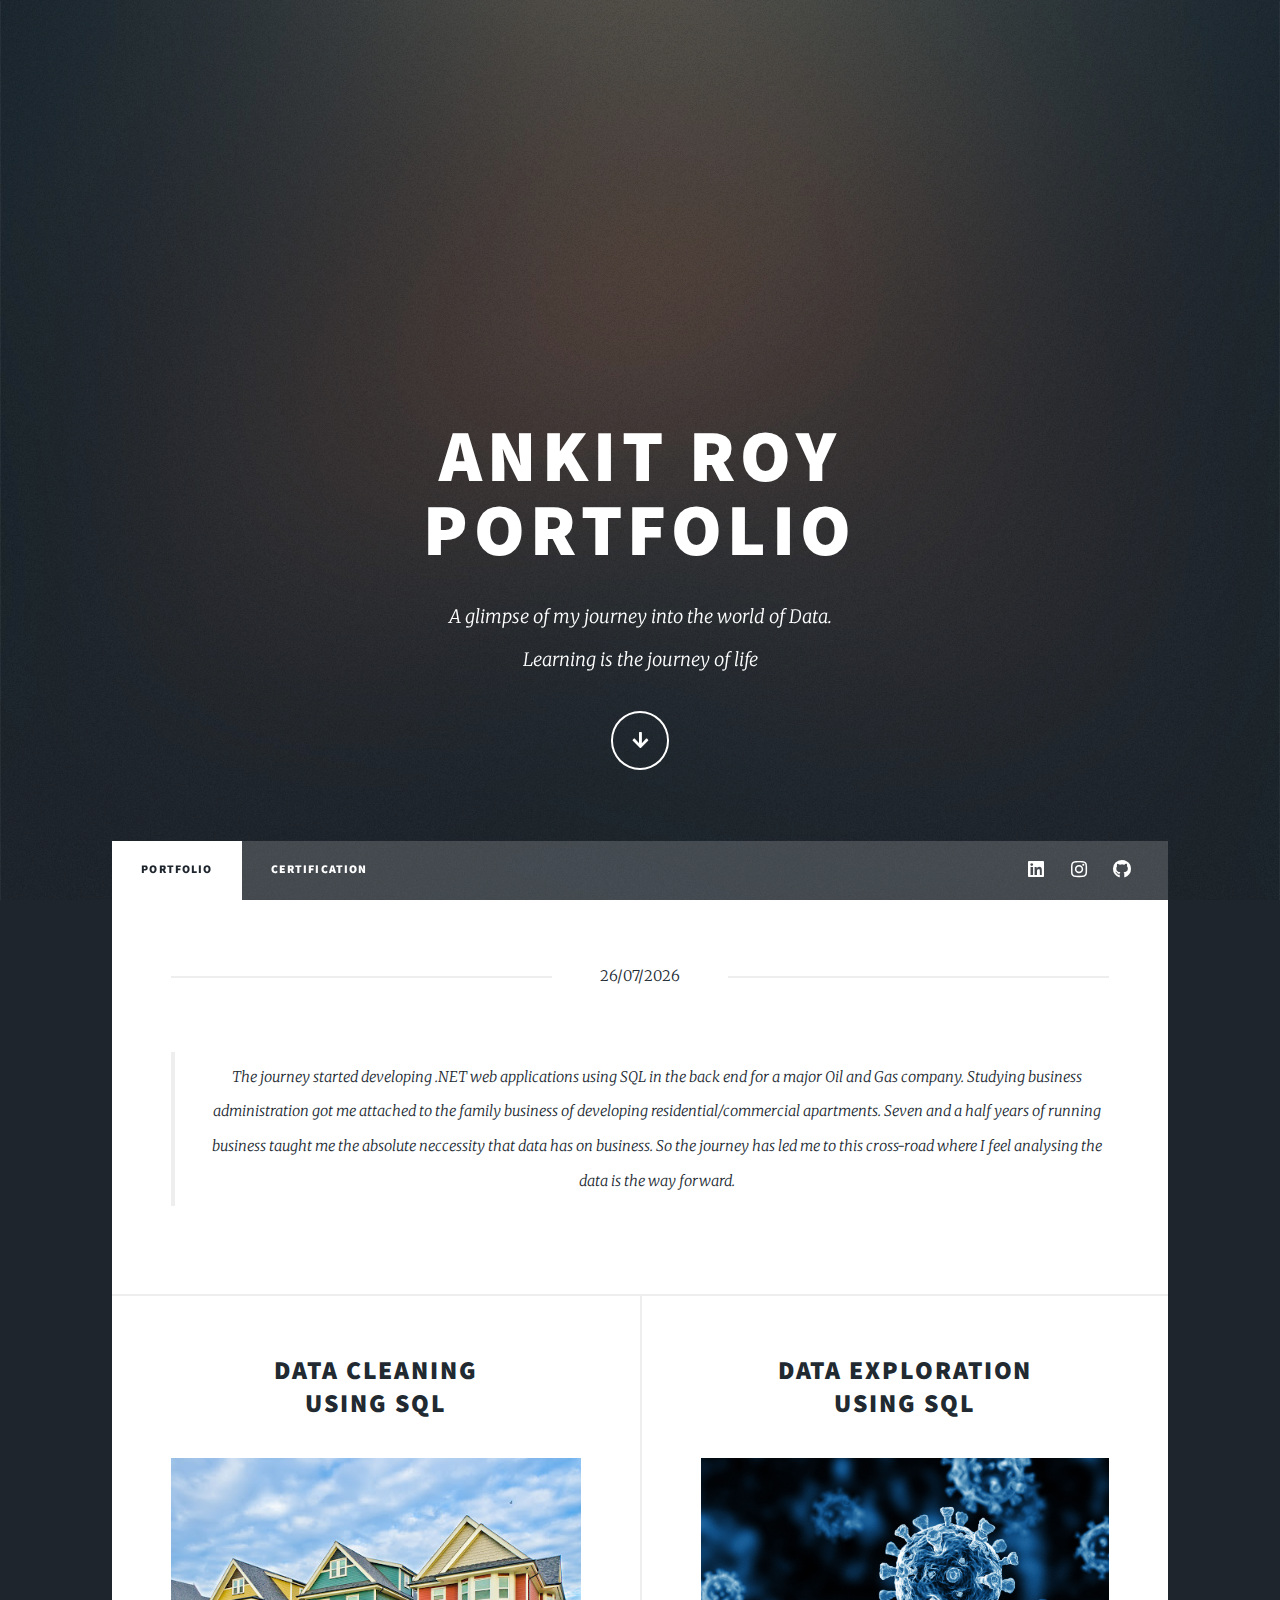
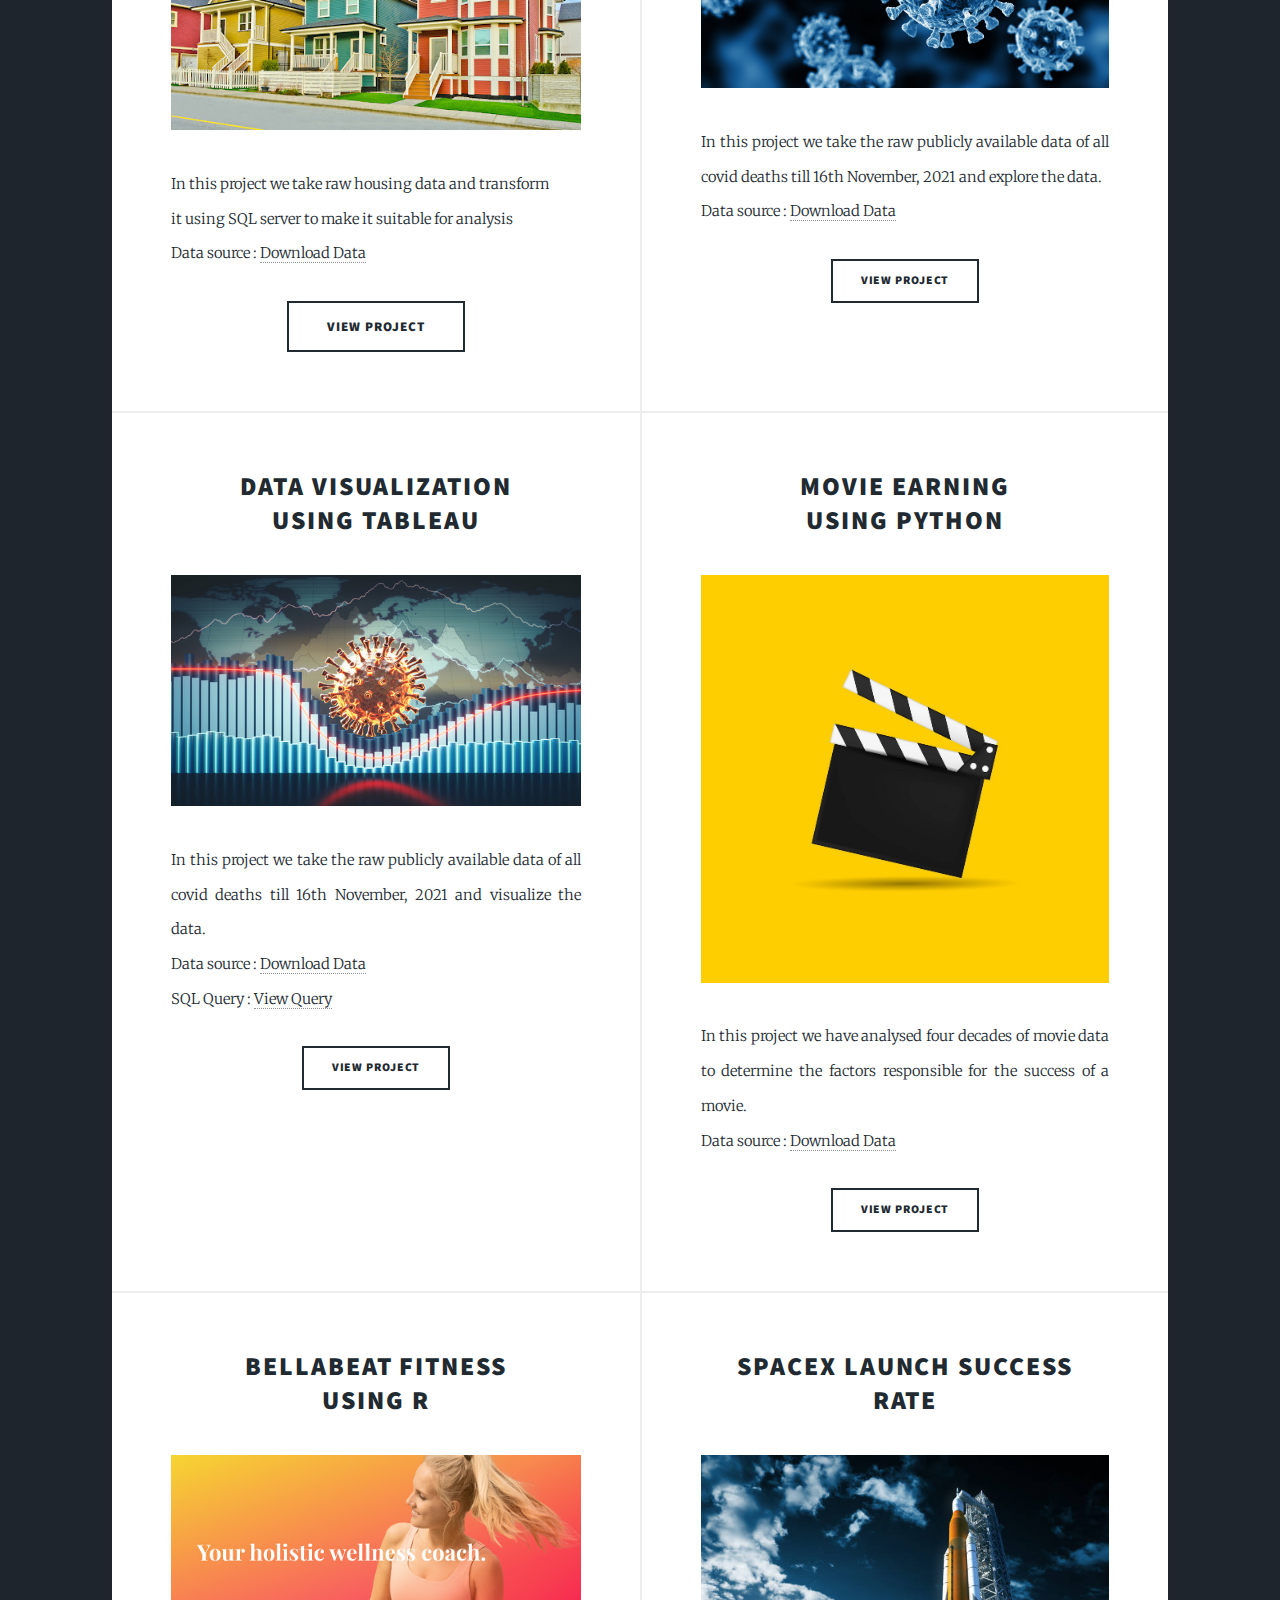
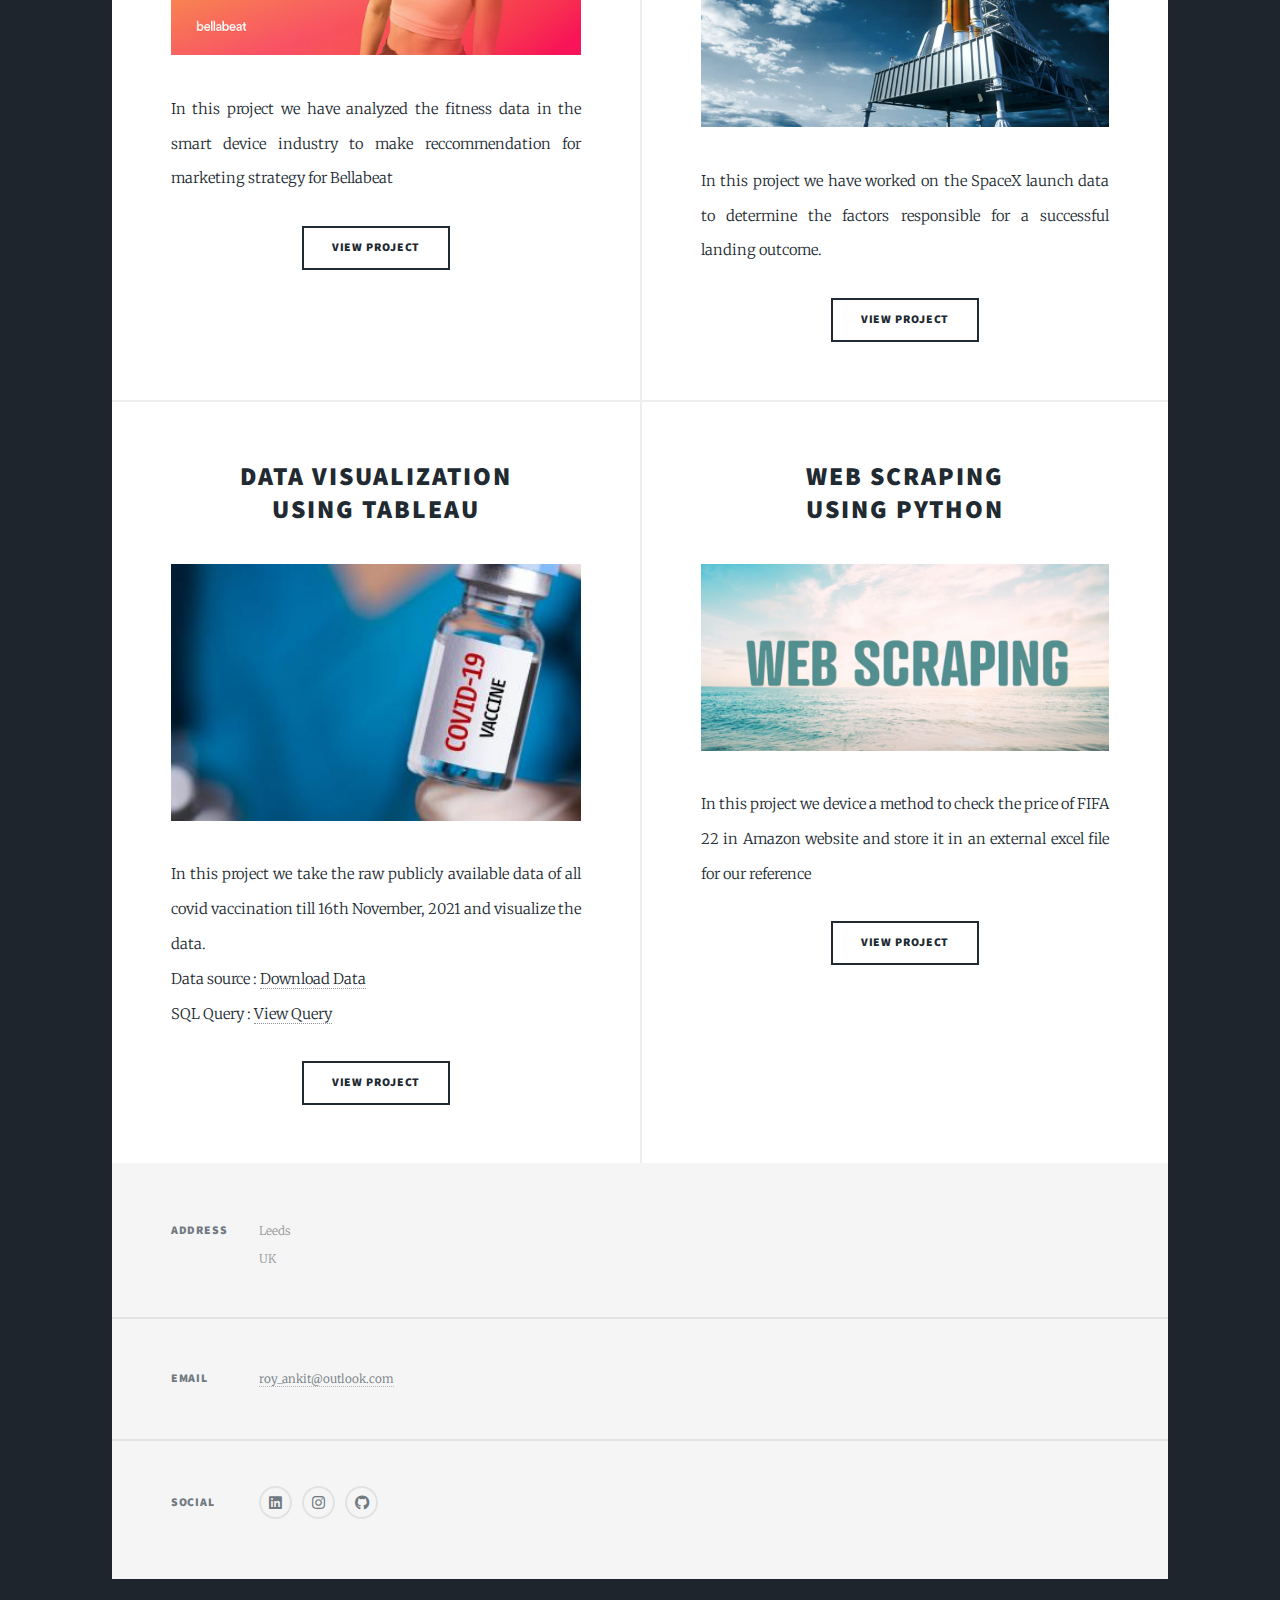
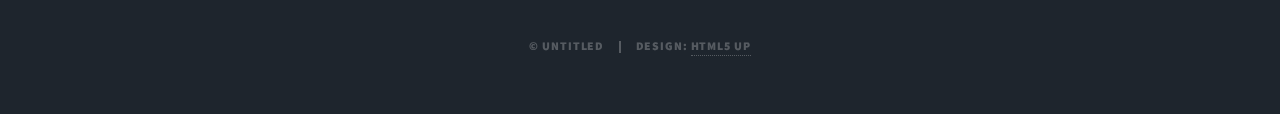
<file: index.html>
<!DOCTYPE HTML>
<!--
	Massively by HTML5 UP
	html5up.net | @ajlkn
	Free for personal and commercial use under the CCA 3.0 license (html5up.net/license)
-->
<html>
	<head>
		<title>Ankit Roy Portfolio</title>
		<meta charset="utf-8" />
		<meta name="viewport" content="	width=device-width, initial-scale=1, user-scalable=no" />
		<link rel="stylesheet" href="assets/css/main.css" />
		<noscript><link rel="stylesheet" href="assets/css/noscript.css" /></noscript>
	</head>
	<body class="is-preload">

		<!-- Wrapper -->
			<div id="wrapper" class="fade-in">

				<!-- Intro -->
					<div id="intro">
						<h1>Ankit Roy<br />
						Portfolio</h1>
						<p>A glimpse of my journey into the world of Data.<br />
						Learning is the journey of life</p>
						<ul class="actions">
							<li><a href="#main" class="button icon solid solo fa-arrow-down scrolly">Continue</a></li>
						</ul>
					</div>

				<!-- Nav -->
					<nav id="nav">
						<ul class="links">
							<li class="active"><a href="index.html">Portfolio</a></li>
							<li><a href="generic.html">Certification</a></li>
							<!--li><a href="elements.html">About Me</a></li-->
						</ul>
						<ul class="icons">
							<li><a href="https://www.linkedin.com/in/ankit-roy-da/" class="icon brands alt fa-linkedin" target="_blank"><span class="label">LinkedIn</span></a></li>
							<li><a href="https://www.instagram.com/ankit_roy87/" class="icon brands alt fa-instagram" target="_blank"><span class="label">Instagram</span></a></li>
							<li><a href="https://github.com/roy-ankit" class="icon brands alt fa-github" target="_blank"><span class="label">GitHub</span></a></li>
						</ul>
					</nav>

				<!-- Main -->
					<div id="main">

						<!-- Featured Post -->
							<article class="post featured">
								<header class="major">
									<span id="datetime" class="date"><script>
										var dt = new Date();
										document.getElementById("datetime").innerHTML = dt.toLocaleDateString("en-GB");
										</script>
									</span>																		
								</header>
								<blockquote> The journey started developing .NET web applications using SQL in the back end for a major Oil and Gas company. Studying business administration got me attached to the family business of developing residential/commercial apartments. Seven and a half years of running business taught me the absolute neccessity that data has on business. So the journey has led me to this cross-road where I feel analysing the data is the way forward. </blockquote>

							</article>

						<!-- Posts -->
						<section class="posts" id="projects">
								<article>
									<header>
										<h2><a href="#">Data Cleaning <br/>
											using SQL</a></h2>
									</header>
									<a href="#" class="image fit"><img src="images/Nashville1.jpg" alt="" /></a>
									<p>In this project we take raw housing data and transform<br />
										it using SQL server to make it suitable for analysis<br />
										Data source : <a href="https://github.com/AlexTheAnalyst/PortfolioProjects/blob/main/Nashville%20Housing%20Data%20for%20Data%20Cleaning.xlsx">Download Data</a></p>
									<ul class="actions special">
										<li><a href="https://github.com/roy-ankit/Portfolio/blob/main/SQLQuery_DataCleaning_Nashville.sql" class="button large" target="_blank">View Project</a></li>
									</ul>
								</article>
								<article>
									<header>
										<h2><a href="#">Data Exploration<br />
										using SQL</a></h2>
									</header>
									<a href="#" class="image fit"><img src="images/covidDNA.jpg" alt="" /></a>
									<p>In this project we take the raw publicly available data of all covid deaths till 16th November, 2021 and explore the data.<br/>
									Data source : <a href="https://ourworldindata.org/covid-deaths">Download Data</a></p>
									<ul class="actions special">
										<li><a href="https://github.com/roy-ankit/Portfolio/blob/main/SQLQuery_Covid_Project1.sql" class="button" target="_blank">View Project</a></li>
									</ul>
								</article>
								<article>
									<header>
										<h2><a href="#">Data Visualization<br />
										using Tableau</a></h2>
									</header>
									<a href="#" class="image fit"><img src="images/CovidTab.jpg" alt="" /></a>
									<p>In this project we take the raw publicly available data of all covid deaths till 16th November, 2021 and visualize the data. <br/>
										Data source : <a href="https://ourworldindata.org/covid-deaths">Download Data</a><br/>
										SQL Query : <a href="https://github.com/roy-ankit/Portfolio/blob/main/SQLQuery_Tableau_data.sql" target="_blank">View Query</a>
									</p>
									<ul class="actions special">
										<li><a href="https://public.tableau.com/views/PortfolioProject2_16371834871930/Dashboard1?:language=en-US&:display_count=n&:origin=viz_share_link" class="button" target="_blank">View Project</a></li>
									</ul>
								</article>
								<article>
									<header>
										<h2><a href="#">Movie Earning<br />
										using Python</a></h2>
									</header>
									<a href="#" class="image fit"><img src="images/Movie2.jpg" alt="" /></a>
									<p>In this project we have analysed four decades of movie data to determine the factors responsible for the success of a movie. <br/>
										Data source : <a href="https://www.kaggle.com/danielgrijalvas/movies">Download Data</a><br/></p>
									<ul class="actions special">
										<li><a href="https://github.com/roy-ankit/Portfolio/blob/main/Movie_correlation_portfolio.ipynb" class="button" target="_blank">View Project</a></li>
									</ul>
								</article>
								<article>
									<header>
										<h2><a href="#">Bellabeat Fitness<br />
										using R</a></h2>
									</header>
									<a href="#" class="image fit"><img src="images/BellaBeat.jpg" alt="" /></a>
									<p>In this project we have analyzed the fitness data in the smart device industry to make reccommendation for marketing strategy for Bellabeat </p>
									<ul class="actions special">
										<li><a href="https://www.kaggle.com/ankitx3no5/bellabeat-case-study" class="button" target="_blank">View Project</a></li>
									</ul>
								</article>
								<article>
									<header>
										<h2><a href="#">SpaceX Launch Success<br />
										Rate</a></h2>
									</header>
									<a href="#" class="image fit"><img src="images/satellite.jpg" alt="" /></a>
									<p>In this project we have worked on the SpaceX launch data to determine the factors responsible for a successful landing outcome.</p>
									<ul class="actions special">
										<li><a href="https://github.com/roy-ankit/IBM-Final-Capstone/blob/master/IBM%20capstone%20project%20SpaceX_AnkitRoy.pdf" class="button" target="_blank">View Project</a></li>
									</ul>
								</article>
								<article>
									<header>
										<h2><a href="#">Data Visualization <br/>
											using Tableau</a></h2>
									</header>
									<a href="#" class="image fit"><img src="images\covid-19-vaccine.jpg" alt="" /></a>
									<p>In this project we take the raw publicly available data of all covid vaccination till 16th November, 2021 and visualize the data. <br/>
										Data source : <a href="https://ourworldindata.org/covid-deaths">Download Data</a><br/>
										SQL Query : <a href="https://github.com/roy-ankit/Portfolio/blob/main/SQL_Vaccine.sql" target="_blank">View Query</a>
									</p>
										<ul class="actions special">
											<li><a href="https://public.tableau.com/views/CovidVaccinationStatus_16377118586010/Dashboard1?:language=en-US&:display_count=n&:origin=viz_share_link" class="button" target="_blank">View Project</a></li>
										</ul>
								</article>
								<article>
									<header>
										<h2><a href="#">Web Scraping <br/>
											using Python</a></h2>
									</header>
									<a href="#" class="image fit"><img src="images\WebScraping.png" alt="" /></a>
									<p>In this project we device a method to check the price of FIFA 22 in Amazon website and store it in an external excel file for our reference
									</p>
										<ul class="actions special">
											<li><a href="https://github.com/roy-ankit/Portfolio/blob/main/Amazon%20Web%20Scraping%20Project.ipynb" class="button" target="_blank">View Project</a></li>
										</ul>
								</article>
								
							</section>
								
					</div>

				<!-- Footer -->
					<footer id="footer">
						<section class="split contact">
							<section class="alt">
								<h3>Address</h3>
								<p>Leeds<br />
								UK</p>
							</section>
							<section>
								<h3>Email</h3>
								<p><a href="#">roy_ankit@outlook.com</a></p>
							</section>
							<section>
								<h3>Social</h3>
								<ul class="icons alt">
									<li><a href="https://www.linkedin.com/in/ankit-roy-da/" class="icon brands alt fa-linkedin" target="_blank"><span class="label">LinkedIn</span></a></li>
									<li><a href="https://www.instagram.com/ankit_roy87/" class="icon brands alt fa-instagram" target="_blank"><span class="label">Instagram</span></a></li>
									<li><a href="https://github.com/roy-ankit" class="icon brands alt fa-github" target="_blank"><span class="label">GitHub</span></a></li>
								</ul>
							</section>
						</section>
					</footer>

				<!-- Copyright -->
					<div id="copyright">
						<ul><li>&copy; Untitled</li><li>Design: <a href="https://html5up.net">HTML5 UP</a></li></ul>
					</div>

			</div>

		<!-- Scripts -->
			<script src="assets/js/jquery.min.js"></script>
			<script src="assets/js/jquery.scrollex.min.js"></script>
			<script src="assets/js/jquery.scrolly.min.js"></script>
			<script src="assets/js/browser.min.js"></script>
			<script src="assets/js/breakpoints.min.js"></script>
			<script src="assets/js/util.js"></script>
			<script src="assets/js/main.js"></script>

	</body>
</html>
</file>
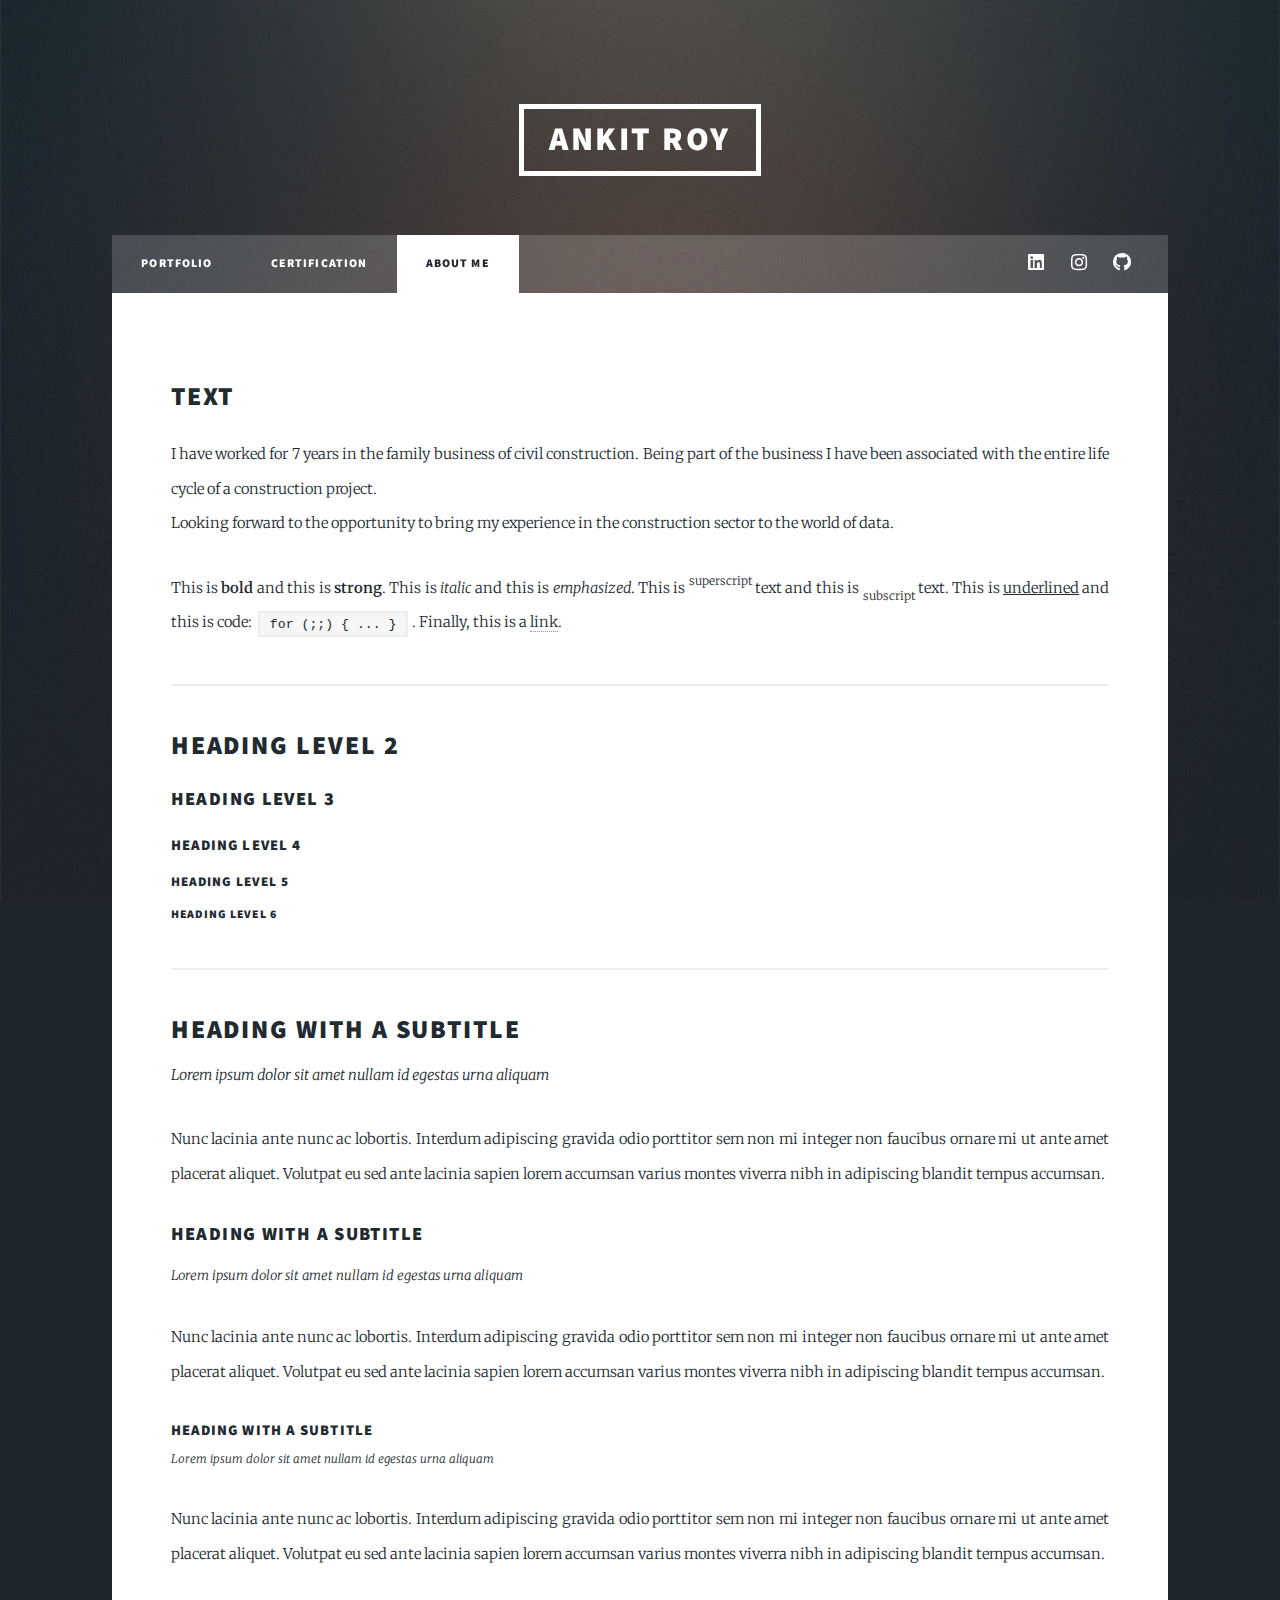
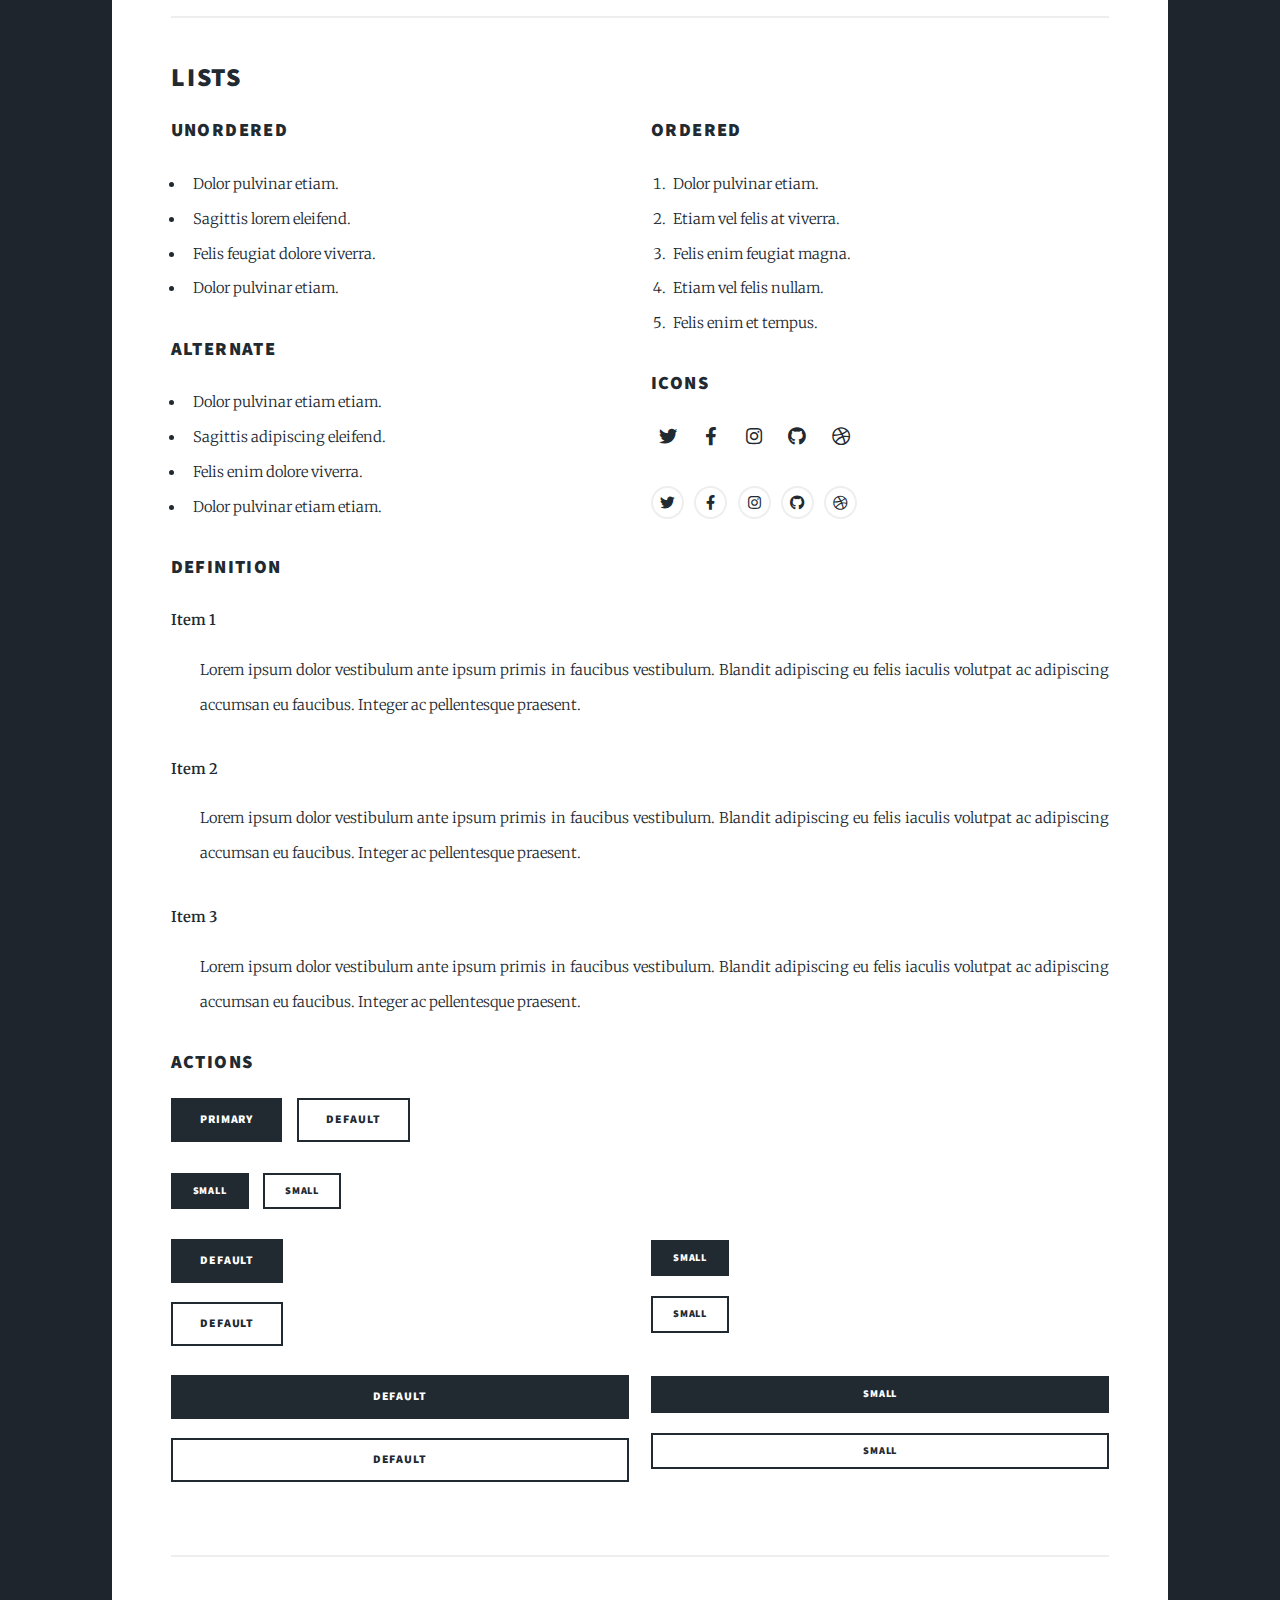
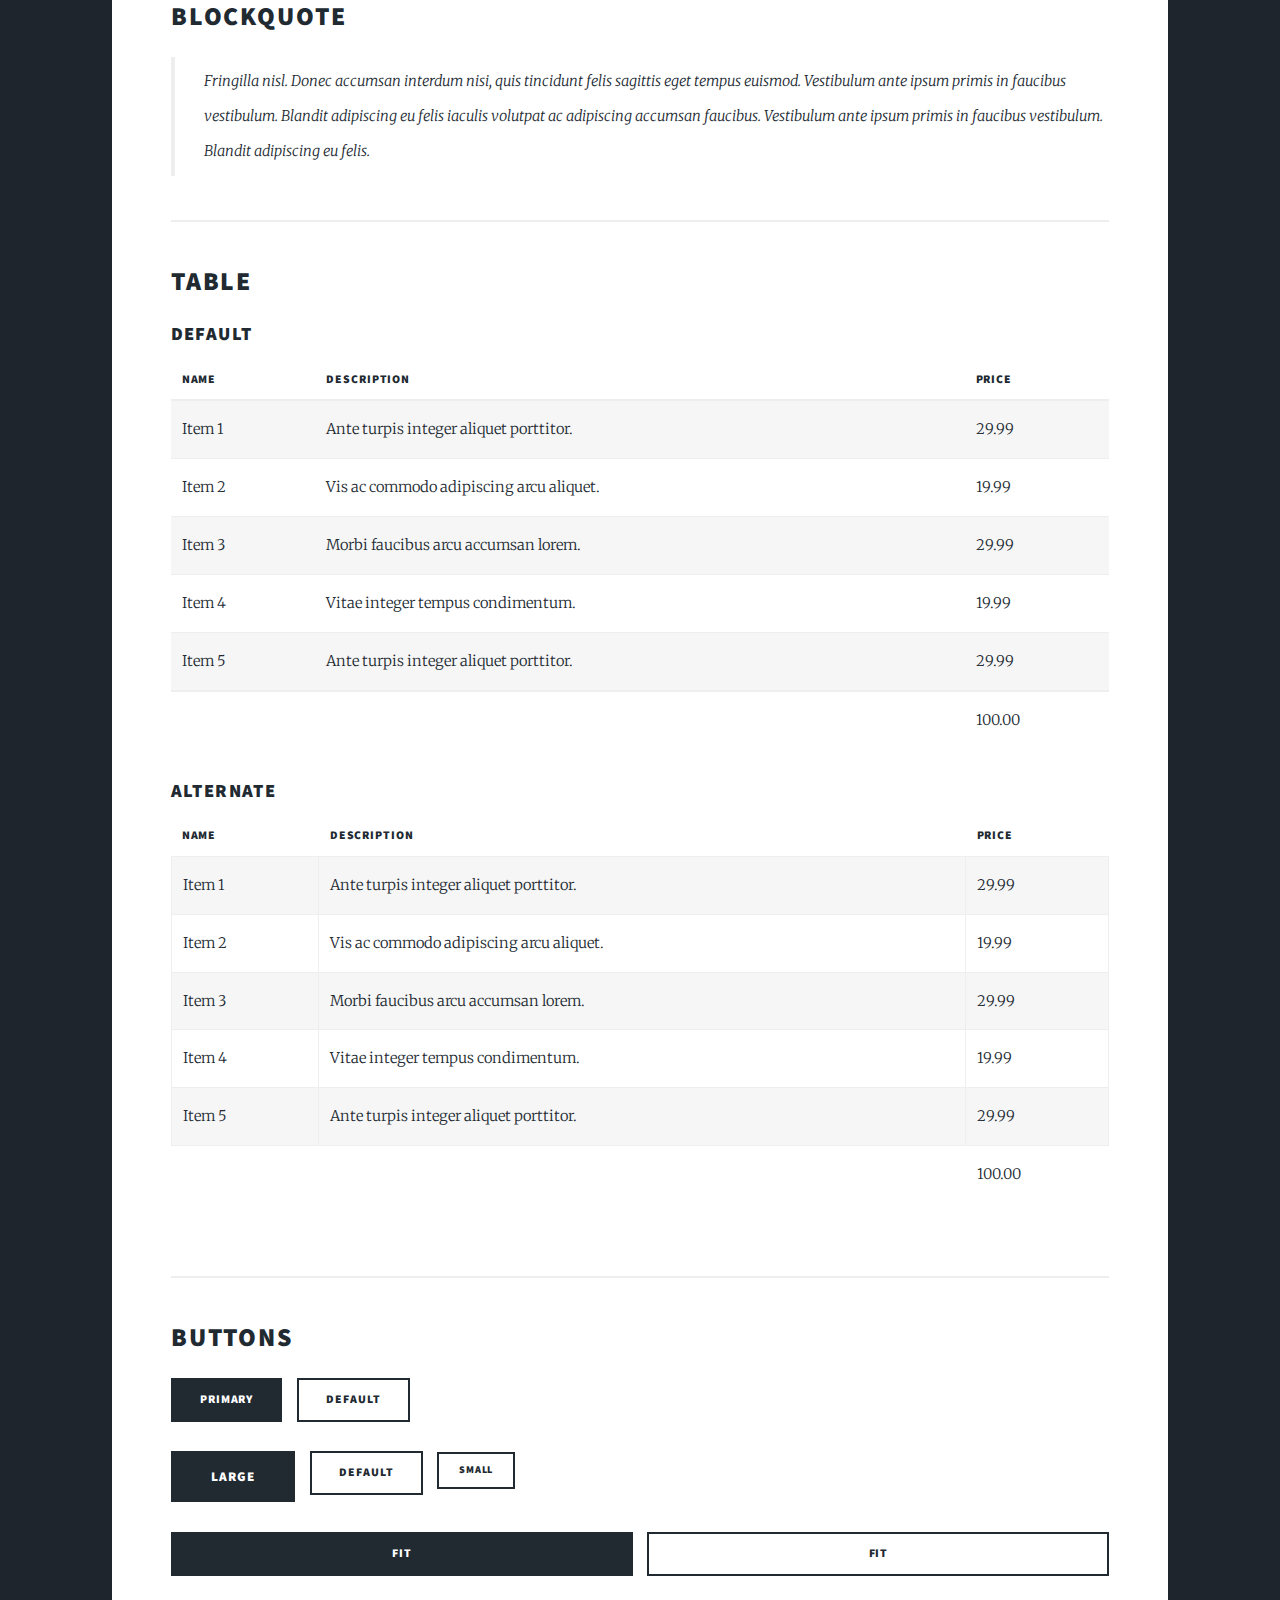
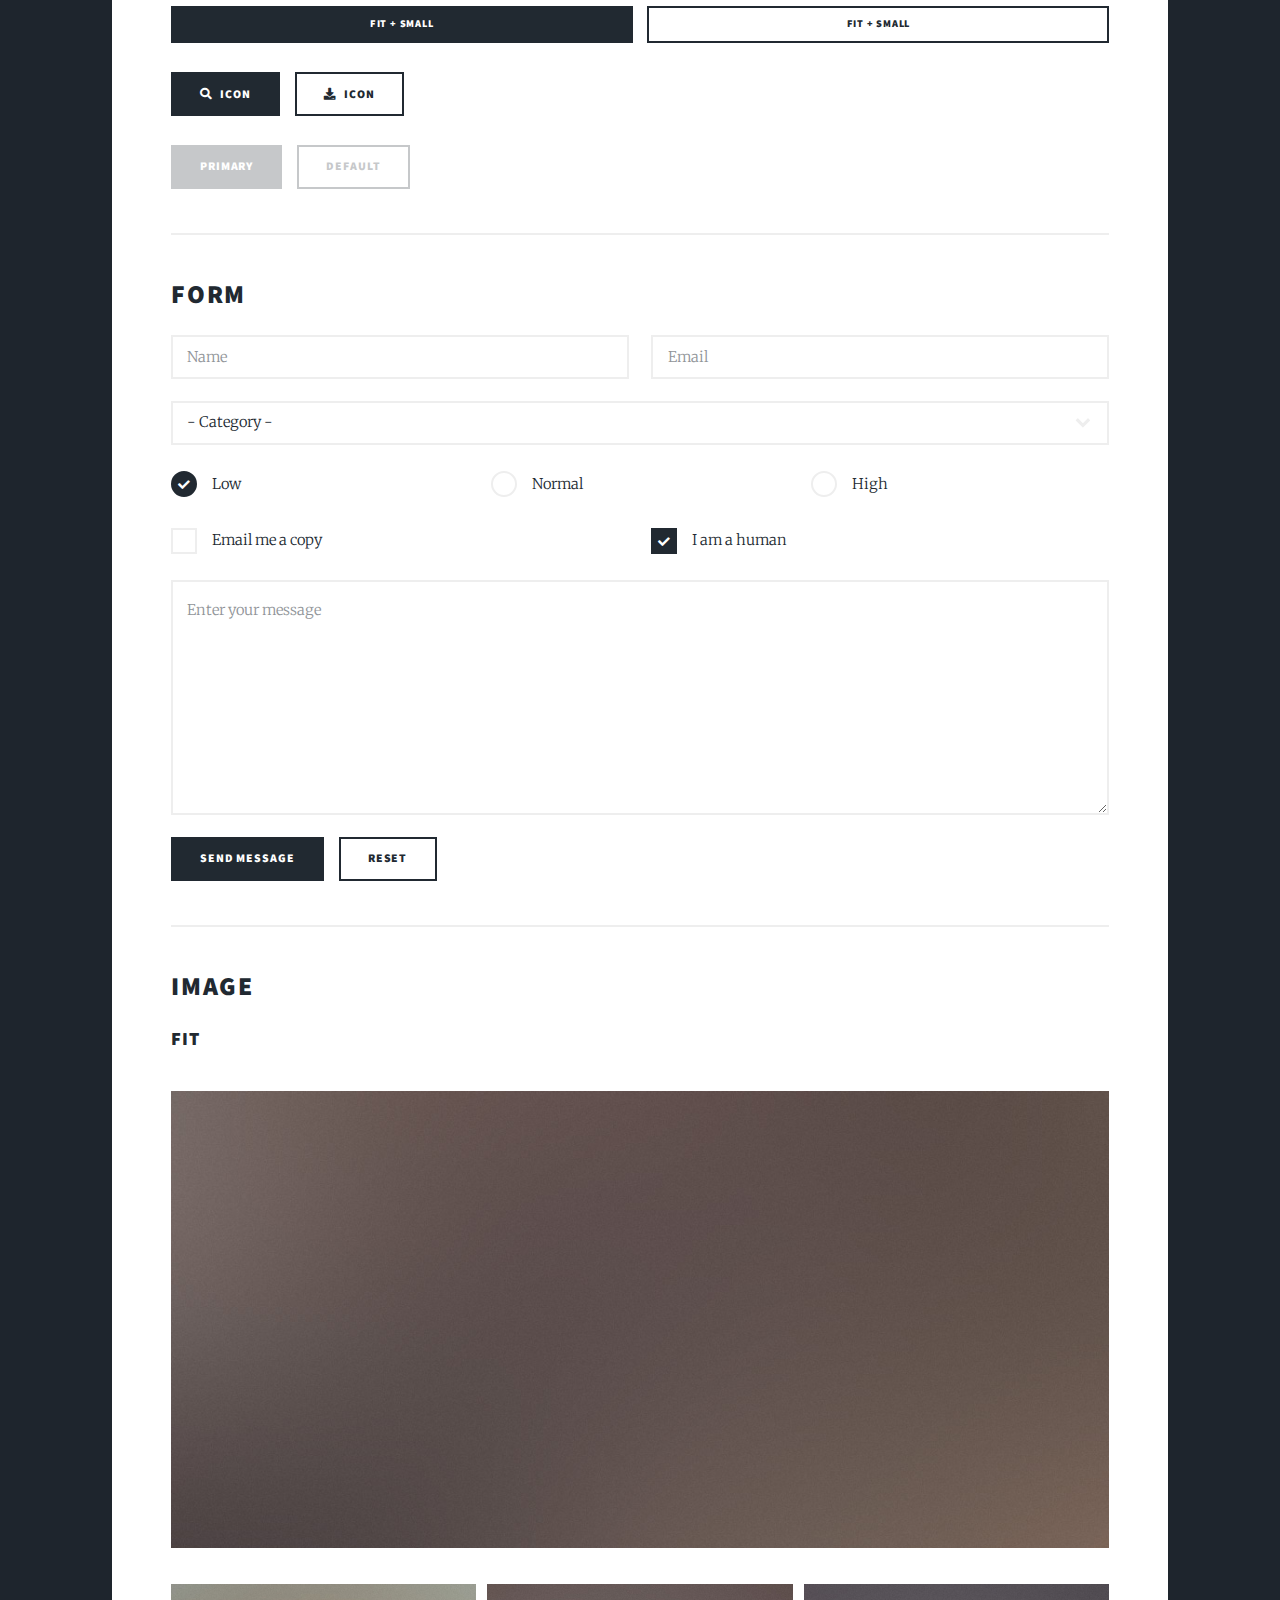
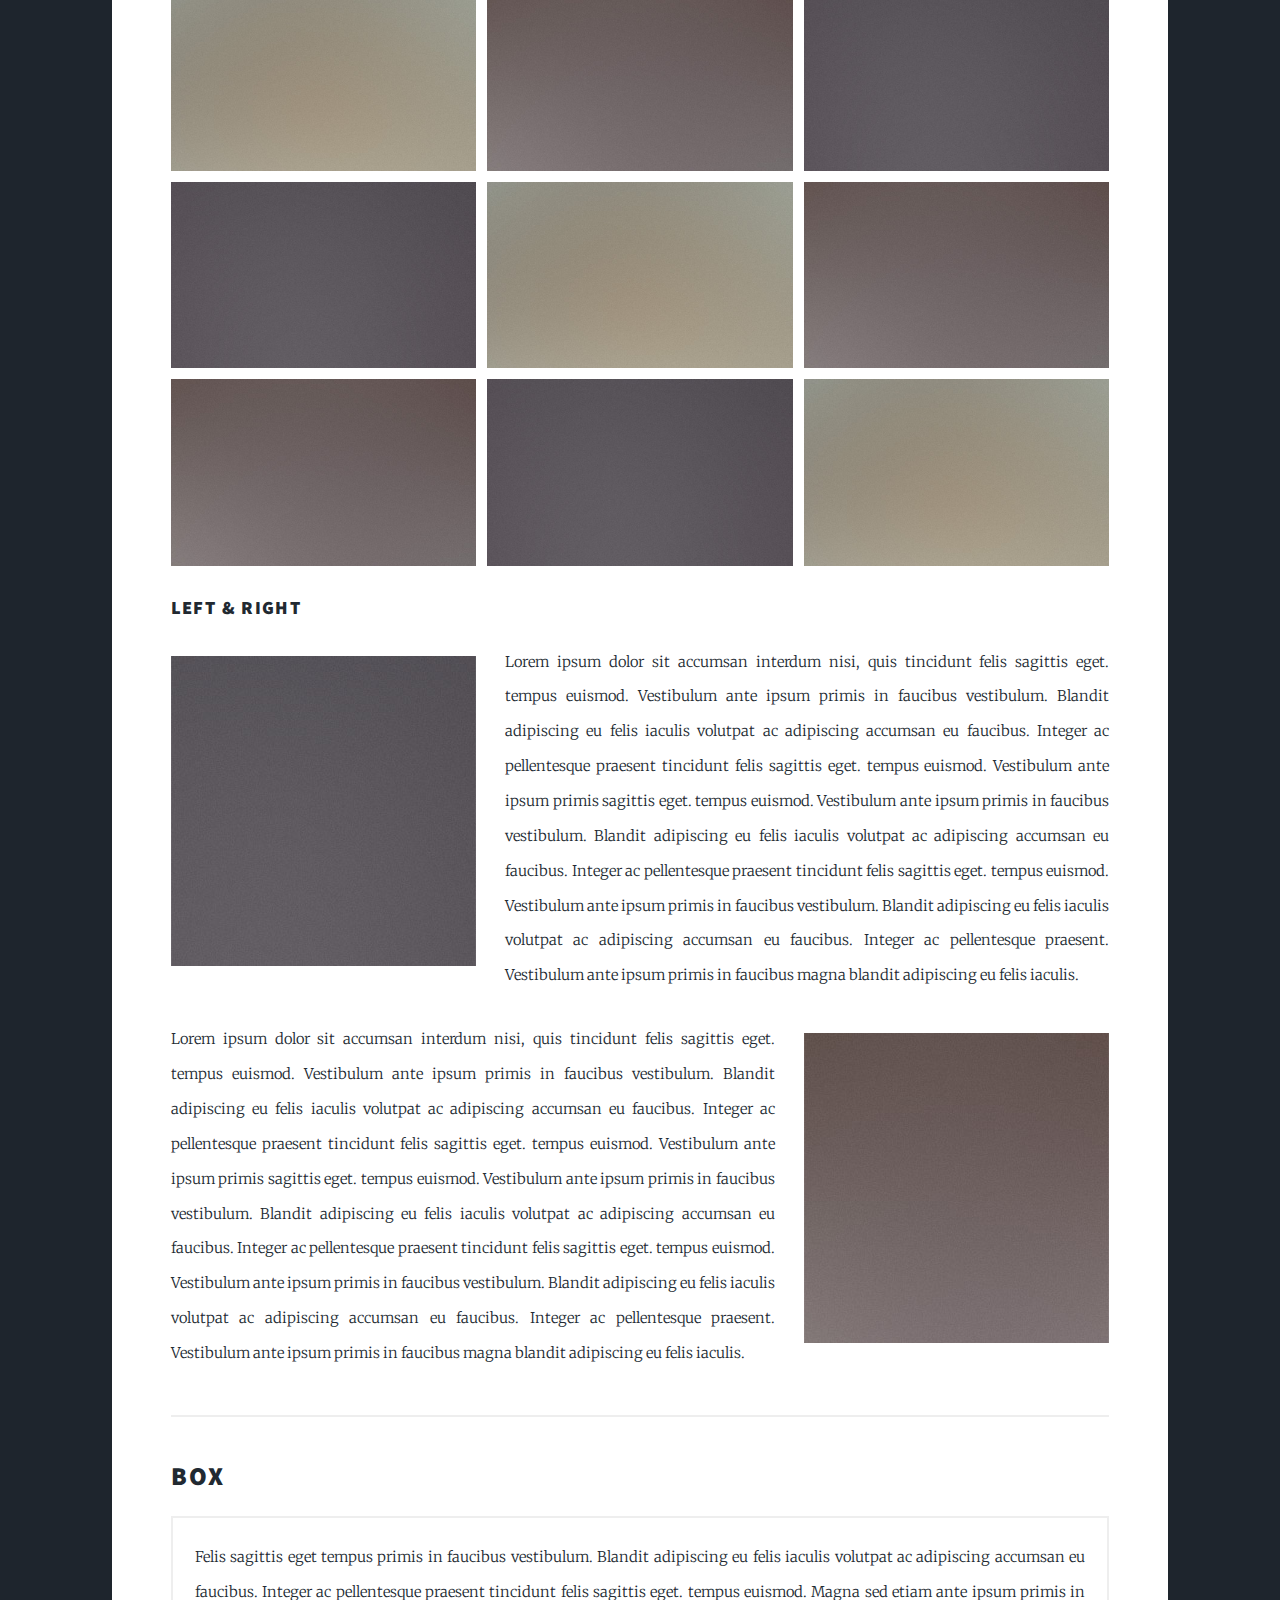
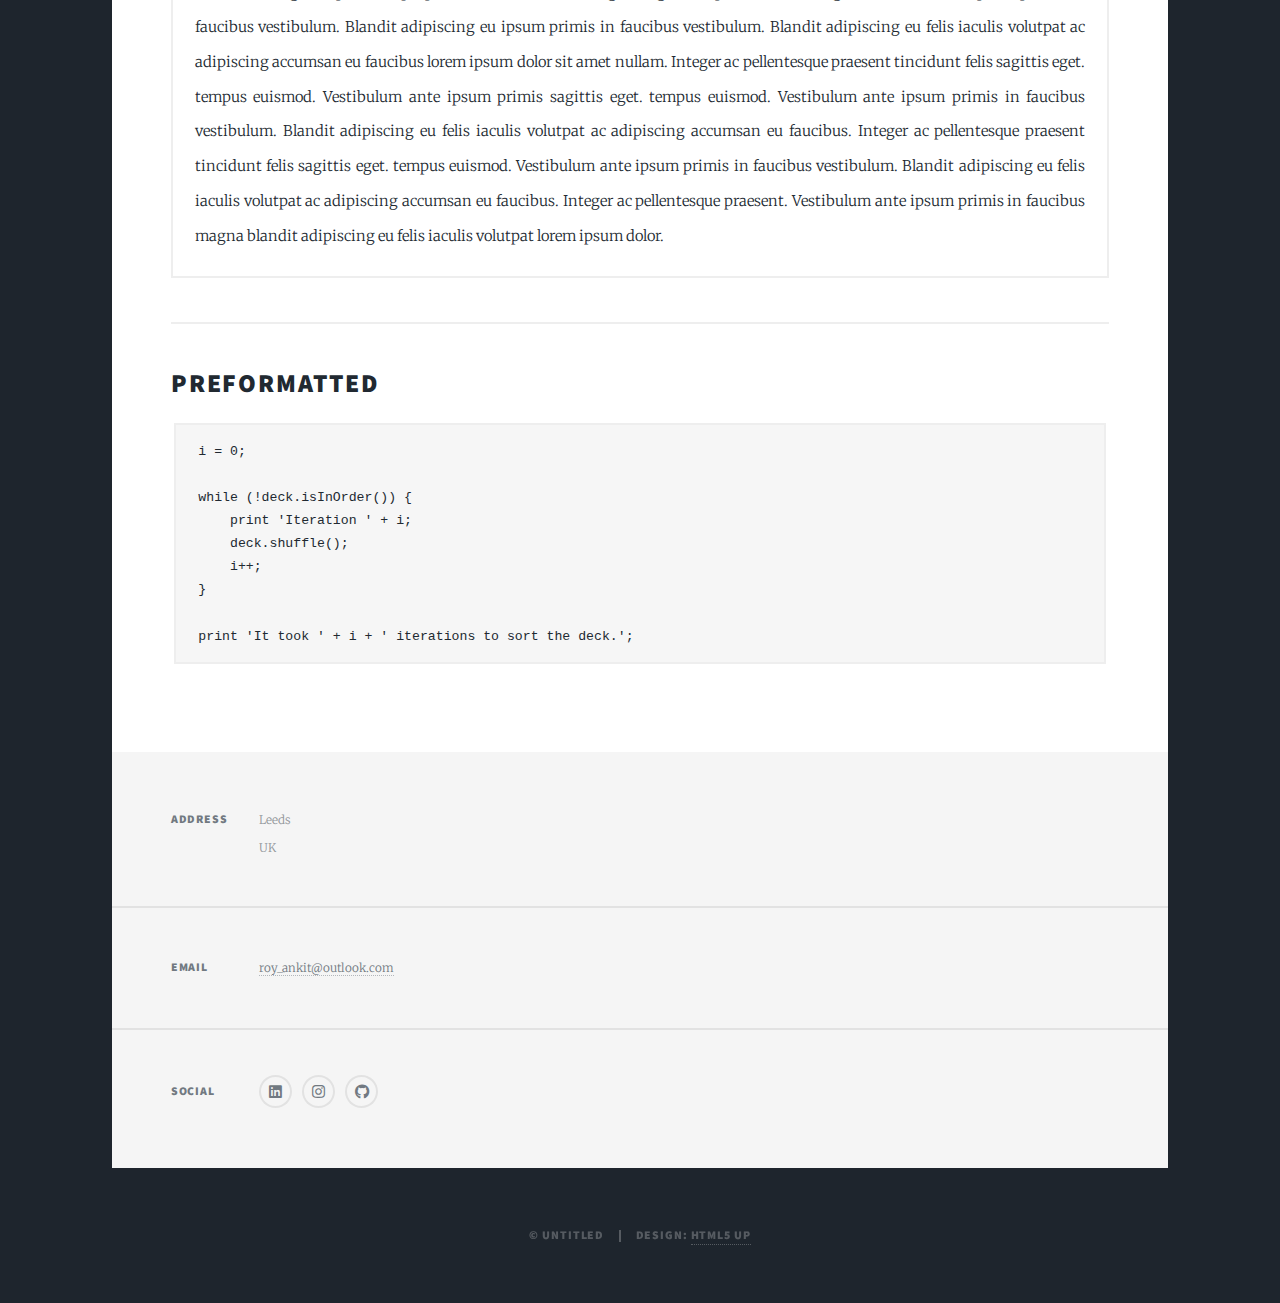
<file: elements.html>
<!DOCTYPE HTML>
<!--
	Massively by HTML5 UP
	html5up.net | @ajlkn
	Free for personal and commercial use under the CCA 3.0 license (html5up.net/license)
-->
<html>
	<head>
		<title>Elements Reference - Massively by HTML5 UP</title>
		<meta charset="utf-8" />
		<meta name="viewport" content="width=device-width, initial-scale=1, user-scalable=no" />
		<link rel="stylesheet" href="assets/css/main.css" />
		<noscript><link rel="stylesheet" href="assets/css/noscript.css" /></noscript>
	</head>
	<body class="is-preload">

		<!-- Wrapper -->
			<div id="wrapper">

				<!-- Header -->
					<header id="header">
						<a href="index.html" class="logo">Ankit Roy</a>
					</header>

				<!-- Nav -->
					<nav id="nav">
						<ul class="links">
							<li><a href="index.html">Portfolio</a></li>
							<li><a href="generic.html">Certification</a></li>
							<li class="active"><a href="elements.html">About Me</a></li>
						</ul>
						<ul class="icons">
							<li><a href="https://www.linkedin.com/in/ankit-roy-da/" class="icon brands alt fa-linkedin" target="_blank"><span class="label">LinkedIn</span></a></li>
							<li><a href="https://www.instagram.com/ankit_roy87/" class="icon brands alt fa-instagram" target="_blank"><span class="label">Instagram</span></a></li>
							<li><a href="https://github.com/roy-ankit" class="icon brands alt fa-github" target="_blank"><span class="label">GitHub</span></a></li>
						</ul>
					</nav>

				<!-- Main -->
					<div id="main">

						<!-- Post -->
							<section class="post">
								<!--header class="major">
									<h1>Elements<br />
									Reference</h1>
								</header-->

								<!-- Text stuff -->
									<h2>Text</h2>
									<p>I have worked for 7 years in the family business of civil construction. Being part of the business I have been associated with the entire life cycle of a construction project.<br/>
										Looking forward to the opportunity to bring my experience in the construction sector to the world of data.</p>
									<p>This is <b>bold</b> and this is <strong>strong</strong>. This is <i>italic</i> and this is <em>emphasized</em>.
									This is <sup>superscript</sup> text and this is <sub>subscript</sub> text.
									This is <u>underlined</u> and this is code: <code>for (;;) { ... }</code>.
									Finally, this is a <a href="#">link</a>.</p>
									<hr />
									<h2>Heading Level 2</h2>
									<h3>Heading Level 3</h3>
									<h4>Heading Level 4</h4>
									<h5>Heading Level 5</h5>
									<h6>Heading Level 6</h6>
									<hr />
									<header>
										<h2>Heading with a Subtitle</h2>
										<p>Lorem ipsum dolor sit amet nullam id egestas urna aliquam</p>
									</header>
									<p>Nunc lacinia ante nunc ac lobortis. Interdum adipiscing gravida odio porttitor sem non mi integer non faucibus ornare mi ut ante amet placerat aliquet. Volutpat eu sed ante lacinia sapien lorem accumsan varius montes viverra nibh in adipiscing blandit tempus accumsan.</p>
									<header>
										<h3>Heading with a Subtitle</h3>
										<p>Lorem ipsum dolor sit amet nullam id egestas urna aliquam</p>
									</header>
									<p>Nunc lacinia ante nunc ac lobortis. Interdum adipiscing gravida odio porttitor sem non mi integer non faucibus ornare mi ut ante amet placerat aliquet. Volutpat eu sed ante lacinia sapien lorem accumsan varius montes viverra nibh in adipiscing blandit tempus accumsan.</p>
									<header>
										<h4>Heading with a Subtitle</h4>
										<p>Lorem ipsum dolor sit amet nullam id egestas urna aliquam</p>
									</header>
									<p>Nunc lacinia ante nunc ac lobortis. Interdum adipiscing gravida odio porttitor sem non mi integer non faucibus ornare mi ut ante amet placerat aliquet. Volutpat eu sed ante lacinia sapien lorem accumsan varius montes viverra nibh in adipiscing blandit tempus accumsan.</p>

									<hr />

								<!-- Lists -->
									<h2>Lists</h2>
									<div class="row">
										<div class="col-6 col-12-small">

											<h3>Unordered</h3>
											<ul>
												<li>Dolor pulvinar etiam.</li>
												<li>Sagittis lorem eleifend.</li>
												<li>Felis feugiat dolore viverra.</li>
												<li>Dolor pulvinar etiam.</li>
											</ul>

											<h3>Alternate</h3>
											<ul class="alt">
												<li>Dolor pulvinar etiam etiam.</li>
												<li>Sagittis adipiscing eleifend.</li>
												<li>Felis enim dolore viverra.</li>
												<li>Dolor pulvinar etiam etiam.</li>
											</ul>

										</div>
										<div class="col-6 col-12-small">

											<h3>Ordered</h3>
											<ol>
												<li>Dolor pulvinar etiam.</li>
												<li>Etiam vel felis at viverra.</li>
												<li>Felis enim feugiat magna.</li>
												<li>Etiam vel felis nullam.</li>
												<li>Felis enim et tempus.</li>
											</ol>

											<h3>Icons</h3>
											<ul class="icons">
												<li><a href="#" class="icon brands fa-twitter"><span class="label">Twitter</span></a></li>
												<li><a href="#" class="icon brands fa-facebook-f"><span class="label">Facebook</span></a></li>
												<li><a href="#" class="icon brands fa-instagram"><span class="label">Instagram</span></a></li>
												<li><a href="#" class="icon brands fa-github"><span class="label">Github</span></a></li>
												<li><a href="#" class="icon brands fa-dribbble"><span class="label">Dribbble</span></a></li>
											</ul>
											<ul class="icons alt">
												<li><a href="#" class="icon brands alt fa-twitter"><span class="label">Twitter</span></a></li>
												<li><a href="#" class="icon brands alt fa-facebook-f"><span class="label">Facebook</span></a></li>
												<li><a href="#" class="icon brands alt fa-instagram"><span class="label">Instagram</span></a></li>
												<li><a href="#" class="icon brands alt fa-github"><span class="label">Github</span></a></li>
												<li><a href="#" class="icon brands alt fa-dribbble"><span class="label">Dribbble</span></a></li>
											</ul>

										</div>
									</div>
									<h3>Definition</h3>
									<dl>
										<dt>Item 1</dt>
										<dd>
											<p>Lorem ipsum dolor vestibulum ante ipsum primis in faucibus vestibulum. Blandit adipiscing eu felis iaculis volutpat ac adipiscing accumsan eu faucibus. Integer ac pellentesque praesent.</p>
										</dd>
										<dt>Item 2</dt>
										<dd>
											<p>Lorem ipsum dolor vestibulum ante ipsum primis in faucibus vestibulum. Blandit adipiscing eu felis iaculis volutpat ac adipiscing accumsan eu faucibus. Integer ac pellentesque praesent.</p>
										</dd>
										<dt>Item 3</dt>
										<dd>
											<p>Lorem ipsum dolor vestibulum ante ipsum primis in faucibus vestibulum. Blandit adipiscing eu felis iaculis volutpat ac adipiscing accumsan eu faucibus. Integer ac pellentesque praesent.</p>
										</dd>
									</dl>

									<h3>Actions</h3>
									<ul class="actions">
										<li><a href="#" class="button primary">Primary</a></li>
										<li><a href="#" class="button">Default</a></li>
									</ul>
									<ul class="actions small">
										<li><a href="#" class="button primary small">Small</a></li>
										<li><a href="#" class="button small">Small</a></li>
									</ul>
									<div class="row">
										<div class="col-6 col-12-small">
											<ul class="actions stacked">
												<li><a href="#" class="button primary">Default</a></li>
												<li><a href="#" class="button">Default</a></li>
											</ul>
										</div>
										<div class="col-6 col-12-small">
											<ul class="actions stacked">
												<li><a href="#" class="button primary small">Small</a></li>
												<li><a href="#" class="button small">Small</a></li>
											</ul>
										</div>
									</div>
									<div class="row">
										<div class="col-6 col-12-small">
											<ul class="actions stacked">
												<li><a href="#" class="button primary fit">Default</a></li>
												<li><a href="#" class="button fit">Default</a></li>
											</ul>
										</div>
										<div class="col-6 col-12-small">
											<ul class="actions stacked">
												<li><a href="#" class="button primary small fit">Small</a></li>
												<li><a href="#" class="button small fit">Small</a></li>
											</ul>
										</div>
									</div>

									<hr />

								<!-- Blockquote -->
									<h2>Blockquote</h2>
									<blockquote>Fringilla nisl. Donec accumsan interdum nisi, quis tincidunt felis sagittis eget tempus euismod. Vestibulum ante ipsum primis in faucibus vestibulum. Blandit adipiscing eu felis iaculis volutpat ac adipiscing accumsan faucibus. Vestibulum ante ipsum primis in faucibus vestibulum. Blandit adipiscing eu felis.</blockquote>

									<hr />

								<!-- Table -->
									<h2>Table</h2>

									<h3>Default</h3>
									<div class="table-wrapper">
										<table>
											<thead>
												<tr>
													<th>Name</th>
													<th>Description</th>
													<th>Price</th>
												</tr>
											</thead>
											<tbody>
												<tr>
													<td>Item 1</td>
													<td>Ante turpis integer aliquet porttitor.</td>
													<td>29.99</td>
												</tr>
												<tr>
													<td>Item 2</td>
													<td>Vis ac commodo adipiscing arcu aliquet.</td>
													<td>19.99</td>
												</tr>
												<tr>
													<td>Item 3</td>
													<td> Morbi faucibus arcu accumsan lorem.</td>
													<td>29.99</td>
												</tr>
												<tr>
													<td>Item 4</td>
													<td>Vitae integer tempus condimentum.</td>
													<td>19.99</td>
												</tr>
												<tr>
													<td>Item 5</td>
													<td>Ante turpis integer aliquet porttitor.</td>
													<td>29.99</td>
												</tr>
											</tbody>
											<tfoot>
												<tr>
													<td colspan="2"></td>
													<td>100.00</td>
												</tr>
											</tfoot>
										</table>
									</div>

									<h3>Alternate</h3>
									<div class="table-wrapper">
										<table class="alt">
											<thead>
												<tr>
													<th>Name</th>
													<th>Description</th>
													<th>Price</th>
												</tr>
											</thead>
											<tbody>
												<tr>
													<td>Item 1</td>
													<td>Ante turpis integer aliquet porttitor.</td>
													<td>29.99</td>
												</tr>
												<tr>
													<td>Item 2</td>
													<td>Vis ac commodo adipiscing arcu aliquet.</td>
													<td>19.99</td>
												</tr>
												<tr>
													<td>Item 3</td>
													<td> Morbi faucibus arcu accumsan lorem.</td>
													<td>29.99</td>
												</tr>
												<tr>
													<td>Item 4</td>
													<td>Vitae integer tempus condimentum.</td>
													<td>19.99</td>
												</tr>
												<tr>
													<td>Item 5</td>
													<td>Ante turpis integer aliquet porttitor.</td>
													<td>29.99</td>
												</tr>
											</tbody>
											<tfoot>
												<tr>
													<td colspan="2"></td>
													<td>100.00</td>
												</tr>
											</tfoot>
										</table>
									</div>

									<hr />

								<!-- Buttons -->
									<h2>Buttons</h2>
									<ul class="actions">
										<li><a href="#" class="button primary">Primary</a></li>
										<li><a href="#" class="button">Default</a></li>
									</ul>
									<ul class="actions">
										<li><a href="#" class="button primary large">Large</a></li>
										<li><a href="#" class="button">Default</a></li>
										<li><a href="#" class="button small">Small</a></li>
									</ul>
									<ul class="actions fit">
										<li><a href="#" class="button primary fit">Fit</a></li>
										<li><a href="#" class="button fit">Fit</a></li>
									</ul>
									<ul class="actions fit small">
										<li><a href="#" class="button primary fit small">Fit + Small</a></li>
										<li><a href="#" class="button fit small">Fit + Small</a></li>
									</ul>
									<ul class="actions">
										<li><a href="#" class="button primary icon solid fa-search">Icon</a></li>
										<li><a href="#" class="button icon solid fa-download">Icon</a></li>
									</ul>
									<ul class="actions">
										<li><span class="button primary disabled">Primary</span></li>
										<li><span class="button disabled">Default</span></li>
									</ul>

									<hr />

								<!-- Form -->
									<h2>Form</h2>

									<form method="post" action="#">
										<div class="row gtr-uniform">
											<div class="col-6 col-12-xsmall">
												<input type="text" name="demo-name" id="demo-name" value="" placeholder="Name" />
											</div>
											<div class="col-6 col-12-xsmall">
												<input type="email" name="demo-email" id="demo-email" value="" placeholder="Email" />
											</div>
											<!-- Break -->
											<div class="col-12">
												<select name="demo-category" id="demo-category">
													<option value="">- Category -</option>
													<option value="1">Manufacturing</option>
													<option value="1">Shipping</option>
													<option value="1">Administration</option>
													<option value="1">Human Resources</option>
												</select>
											</div>
											<!-- Break -->
											<div class="col-4 col-12-small">
												<input type="radio" id="demo-priority-low" name="demo-priority" checked>
												<label for="demo-priority-low">Low</label>
											</div>
											<div class="col-4 col-12-small">
												<input type="radio" id="demo-priority-normal" name="demo-priority">
												<label for="demo-priority-normal">Normal</label>
											</div>
											<div class="col-4 col-12-small">
												<input type="radio" id="demo-priority-high" name="demo-priority">
												<label for="demo-priority-high">High</label>
											</div>
											<!-- Break -->
											<div class="col-6 col-12-small">
												<input type="checkbox" id="demo-copy" name="demo-copy">
												<label for="demo-copy">Email me a copy</label>
											</div>
											<div class="col-6 col-12-small">
												<input type="checkbox" id="demo-human" name="demo-human" checked>
												<label for="demo-human">I am a human</label>
											</div>
											<!-- Break -->
											<div class="col-12">
												<textarea name="demo-message" id="demo-message" placeholder="Enter your message" rows="6"></textarea>
											</div>
											<!-- Break -->
											<div class="col-12">
												<ul class="actions">
													<li><input type="submit" value="Send Message" class="primary" /></li>
													<li><input type="reset" value="Reset" /></li>
												</ul>
											</div>
										</div>
									</form>

									<hr />

								<!-- Image -->
									<h2>Image</h2>

									<h3>Fit</h3>
									<span class="image fit"><img src="images/pic01.jpg" alt="" /></span>
									<div class="box alt">
										<div class="row gtr-50 gtr-uniform">
											<div class="col-4"><span class="image fit"><img src="images/pic02.jpg" alt="" /></span></div>
											<div class="col-4"><span class="image fit"><img src="images/pic03.jpg" alt="" /></span></div>
											<div class="col-4"><span class="image fit"><img src="images/pic04.jpg" alt="" /></span></div>
											<!-- Break -->
											<div class="col-4"><span class="image fit"><img src="images/pic04.jpg" alt="" /></span></div>
											<div class="col-4"><span class="image fit"><img src="images/pic02.jpg" alt="" /></span></div>
											<div class="col-4"><span class="image fit"><img src="images/pic03.jpg" alt="" /></span></div>
											<!-- Break -->
											<div class="col-4"><span class="image fit"><img src="images/pic03.jpg" alt="" /></span></div>
											<div class="col-4"><span class="image fit"><img src="images/pic04.jpg" alt="" /></span></div>
											<div class="col-4"><span class="image fit"><img src="images/pic02.jpg" alt="" /></span></div>
										</div>
									</div>

									<h3>Left &amp; Right</h3>
									<p><span class="image left"><img src="images/pic08.jpg" alt="" /></span>Lorem ipsum dolor sit accumsan interdum nisi, quis tincidunt felis sagittis eget. tempus euismod. Vestibulum ante ipsum primis in faucibus vestibulum. Blandit adipiscing eu felis iaculis volutpat ac adipiscing accumsan eu faucibus. Integer ac pellentesque praesent tincidunt felis sagittis eget. tempus euismod. Vestibulum ante ipsum primis sagittis eget. tempus euismod. Vestibulum ante ipsum primis in faucibus vestibulum. Blandit adipiscing eu felis iaculis volutpat ac adipiscing accumsan eu faucibus. Integer ac pellentesque praesent tincidunt felis sagittis eget. tempus euismod. Vestibulum ante ipsum primis in faucibus vestibulum. Blandit adipiscing eu felis iaculis volutpat ac adipiscing accumsan eu faucibus. Integer ac pellentesque praesent. Vestibulum ante ipsum primis in faucibus magna blandit adipiscing eu felis iaculis.</p>
									<p><span class="image right"><img src="images/pic09.jpg" alt="" /></span>Lorem ipsum dolor sit accumsan interdum nisi, quis tincidunt felis sagittis eget. tempus euismod. Vestibulum ante ipsum primis in faucibus vestibulum. Blandit adipiscing eu felis iaculis volutpat ac adipiscing accumsan eu faucibus. Integer ac pellentesque praesent tincidunt felis sagittis eget. tempus euismod. Vestibulum ante ipsum primis sagittis eget. tempus euismod. Vestibulum ante ipsum primis in faucibus vestibulum. Blandit adipiscing eu felis iaculis volutpat ac adipiscing accumsan eu faucibus. Integer ac pellentesque praesent tincidunt felis sagittis eget. tempus euismod. Vestibulum ante ipsum primis in faucibus vestibulum. Blandit adipiscing eu felis iaculis volutpat ac adipiscing accumsan eu faucibus. Integer ac pellentesque praesent. Vestibulum ante ipsum primis in faucibus magna blandit adipiscing eu felis iaculis.</p>

									<hr />

								<!-- Box -->
									<h2>Box</h2>
									<div class="box">
										<p>Felis sagittis eget tempus primis in faucibus vestibulum. Blandit adipiscing eu felis iaculis volutpat ac adipiscing accumsan eu faucibus. Integer ac pellentesque praesent tincidunt felis sagittis eget. tempus euismod. Magna sed etiam ante ipsum primis in faucibus vestibulum. Blandit adipiscing eu ipsum primis in faucibus vestibulum. Blandit adipiscing eu felis iaculis volutpat ac adipiscing accumsan eu faucibus lorem ipsum dolor sit amet nullam. Integer ac pellentesque praesent tincidunt felis sagittis eget. tempus euismod. Vestibulum ante ipsum primis sagittis eget. tempus euismod. Vestibulum ante ipsum primis in faucibus vestibulum. Blandit adipiscing eu felis iaculis volutpat ac adipiscing accumsan eu faucibus. Integer ac pellentesque praesent tincidunt felis sagittis eget. tempus euismod. Vestibulum ante ipsum primis in faucibus vestibulum. Blandit adipiscing eu felis iaculis volutpat ac adipiscing accumsan eu faucibus. Integer ac pellentesque praesent. Vestibulum ante ipsum primis in faucibus magna blandit adipiscing eu felis iaculis volutpat lorem ipsum dolor.</p>
									</div>

									<hr />

								<!-- Preformatted Code -->
									<h2>Preformatted</h2>
									<pre><code>i = 0;

while (!deck.isInOrder()) {
    print 'Iteration ' + i;
    deck.shuffle();
    i++;
}

print 'It took ' + i + ' iterations to sort the deck.';
</code></pre>

							</section>

					</div>

				<!-- Footer -->
				<footer id="footer">
					<section class="split contact">
						<section class="alt">
							<h3>Address</h3>
							<p>Leeds<br />
							UK</p>
						</section>
						<section>
							<h3>Email</h3>
							<p><a href="#">roy_ankit@outlook.com</a></p>
						</section>
						<section>
							<h3>Social</h3>
							<ul class="icons alt">
								<li><a href="https://www.linkedin.com/in/ankit-roy-da/" class="icon brands alt fa-linkedin" target="_blank"><span class="label">LinkedIn</span></a></li>
								<li><a href="https://www.instagram.com/ankit_roy87/" class="icon brands alt fa-instagram" target="_blank"><span class="label">Instagram</span></a></li>
								<li><a href="https://github.com/roy-ankit" class="icon brands alt fa-github" target="_blank"><span class="label">GitHub</span></a></li>
							</ul>
						</section>
					</section>
				</footer>

				<!-- Copyright -->
					<div id="copyright">
						<ul><li>&copy; Untitled</li><li>Design: <a href="https://html5up.net">HTML5 UP</a></li></ul>
					</div>

			</div>

		<!-- Scripts -->
			<script src="assets/js/jquery.min.js"></script>
			<script src="assets/js/jquery.scrollex.min.js"></script>
			<script src="assets/js/jquery.scrolly.min.js"></script>
			<script src="assets/js/browser.min.js"></script>
			<script src="assets/js/breakpoints.min.js"></script>
			<script src="assets/js/util.js"></script>
			<script src="assets/js/main.js"></script>

	</body>
</html>
</file>
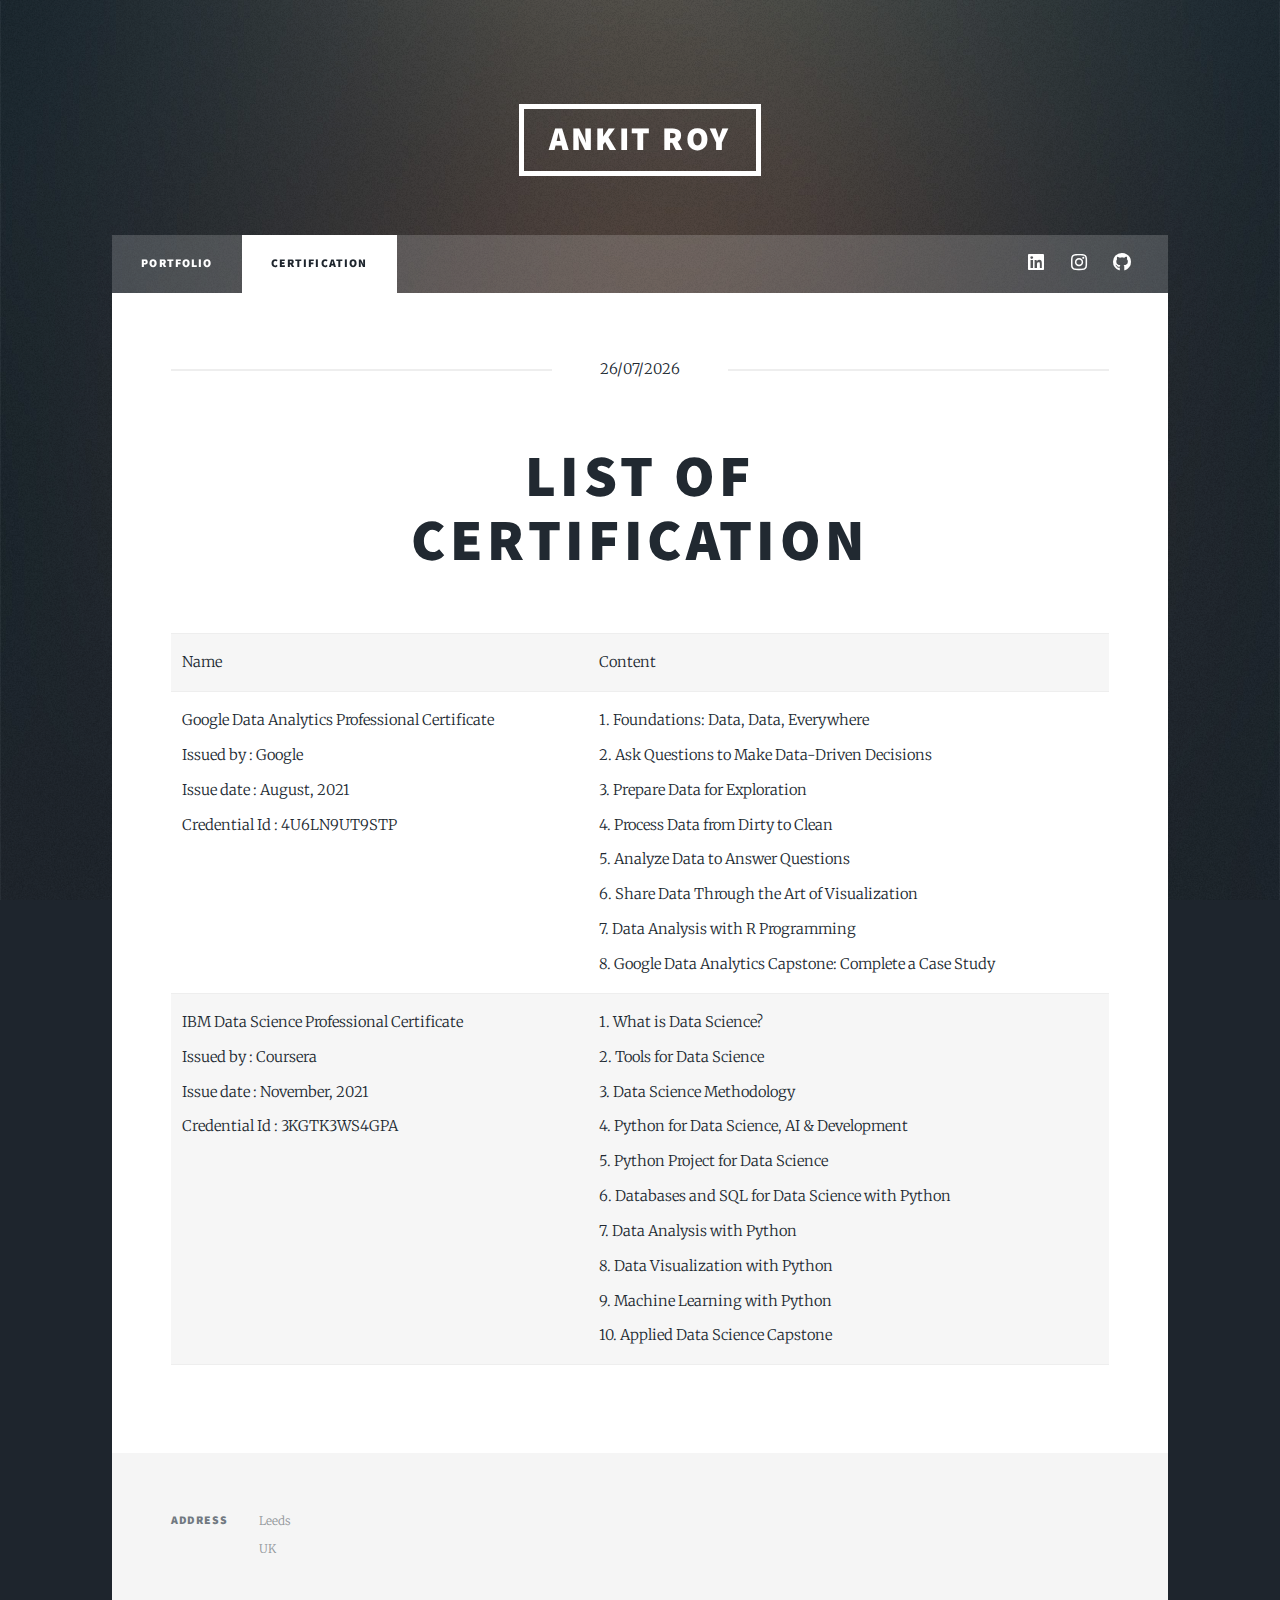
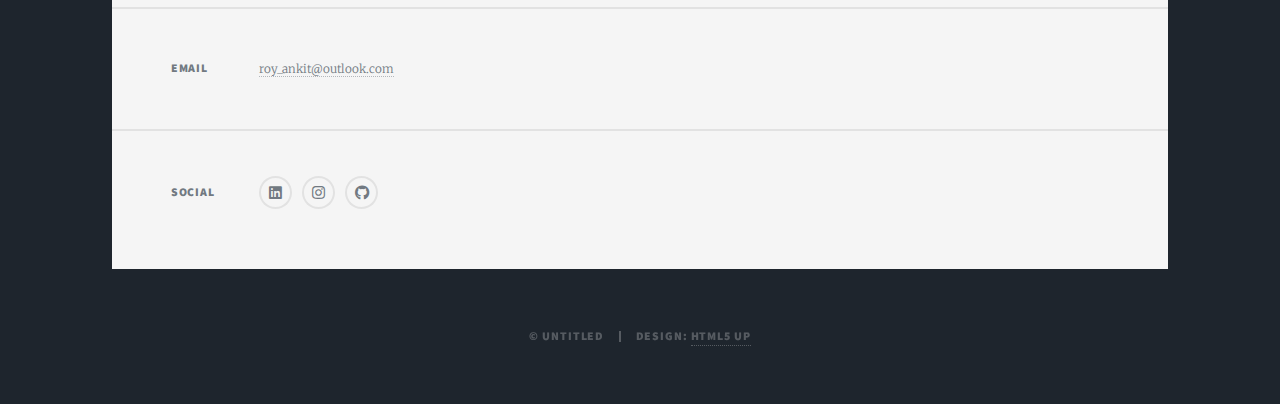
<file: generic.html>
<!DOCTYPE HTML>
<!--
	Massively by HTML5 UP
	html5up.net | @ajlkn
	Free for personal and commercial use under the CCA 3.0 license (html5up.net/license)
-->
<html>
	<head>
		<title>Generic Page - Massively by HTML5 UP</title>
		<meta charset="utf-8" />
		<meta name="viewport" content="width=device-width, initial-scale=1, user-scalable=no" />
		<link rel="stylesheet" href="assets/css/main.css" />
		<noscript><link rel="stylesheet" href="assets/css/noscript.css" /></noscript>
	</head>
	<body class="is-preload">

		<!-- Wrapper -->
			<div id="wrapper">

				<!-- Header -->
					<header id="header">
						<a href="index.html" class="logo">Ankit Roy</a>
					</header>

				<!-- Nav -->
					<nav id="nav">
						<ul class="links">
							<li><a href="index.html">Portfolio</a></li>
							<li class="active"><a href="generic.html">Certification</a></li>
							<!--li><a href="elements.html">About Me</a></li-->
						</ul>
						<ul class="icons">
							<li><a href="https://www.linkedin.com/in/ankit-roy-da/" class="icon brands alt fa-linkedin" target="_blank"><span class="label">LinkedIn</span></a></li>
							<li><a href="https://www.instagram.com/ankit_roy87/" class="icon brands alt fa-instagram" target="_blank"><span class="label">Instagram</span></a></li>
							<li><a href="https://github.com/roy-ankit" class="icon brands alt fa-github" target="_blank"><span class="label">GitHub</span></a></li>
						</ul>
					</nav>

				<!-- Main -->
					<div id="main">

						<!-- Post -->
							<section class="post">
								<header class="major">
									<span id="datetime" class="date"><script>
										var dt = new Date();
										document.getElementById("datetime").innerHTML = dt.toLocaleDateString("en-GB");
										</script>
									</span>
									<h1>List of<br />
									Certification</h1>
								</header>
								<div class="table">
									<table>										
										<tr>
											<td>Name</td>
											<td>Content</td>
										</tr>
										<tr>
											<td >Google Data Analytics Professional Certificate <br/>
												Issued by : Google <br/>
												Issue date : August, 2021 <br/>
												Credential Id : 4U6LN9UT9STP</td>
											<td>1. Foundations: Data, Data, Everywhere <br/>
												2. Ask Questions to Make Data-Driven Decisions <br/>
												3. Prepare Data for Exploration <br/>
												4. Process Data from Dirty to Clean <br/>
												5. Analyze Data to Answer Questions <br/>
												6. Share Data Through the Art of Visualization <br/>
												7. Data Analysis with R Programming <br/>
												8. Google Data Analytics Capstone: Complete a Case Study
											</td>
										</tr>
										<tr>
											<td >IBM Data Science Professional Certificate <br/>
												Issued by : Coursera <br/>
												Issue date : November, 2021 <br/>
												Credential Id : 3KGTK3WS4GPA</td>
											<td>1. What is Data Science? <br/>
												2. Tools for Data Science <br/>
												3. Data Science Methodology <br/>
												4. Python for Data Science, AI & Development <br/>
												5. Python Project for Data Science <br/>
												6. Databases and SQL for Data Science with Python <br/>
												7. Data Analysis with Python <br/>
												8. Data Visualization with Python <br/>
												9. Machine Learning with Python <br/>
												10. Applied Data Science Capstone
											</td>
										</tr>
									</table>
								</div>								
							</section>

					</div>

				<!-- Footer -->
				<footer id="footer">
					<section class="split contact">
						<section class="alt">
							<h3>Address</h3>
							<p>Leeds<br />
							UK</p>
						</section>
						<section>
							<h3>Email</h3>
							<p><a href="#">roy_ankit@outlook.com</a></p>
						</section>
						<section>
							<h3>Social</h3>
							<ul class="icons alt">
								<li><a href="https://www.linkedin.com/in/ankit-roy-da/" class="icon brands alt fa-linkedin" target="_blank"><span class="label">LinkedIn</span></a></li>
								<li><a href="https://www.instagram.com/ankit_roy87/" class="icon brands alt fa-instagram" target="_blank"><span class="label">Instagram</span></a></li>
								<li><a href="https://github.com/roy-ankit" class="icon brands alt fa-github" target="_blank"><span class="label">GitHub</span></a></li>
							</ul>
						</section>
					</section>
				</footer>

			<!-- Copyright -->
				<div id="copyright">
					<ul><li>&copy; Untitled</li><li>Design: <a href="https://html5up.net">HTML5 UP</a></li></ul>
				</div>

		</div>

		<!-- Scripts -->
			<script src="assets/js/jquery.min.js"></script>
			<script src="assets/js/jquery.scrollex.min.js"></script>
			<script src="assets/js/jquery.scrolly.min.js"></script>
			<script src="assets/js/browser.min.js"></script>
			<script src="assets/js/breakpoints.min.js"></script>
			<script src="assets/js/util.js"></script>
			<script src="assets/js/main.js"></script>

	</body>
</html>
</file>
<file: assets/css/main.css>
@import url(fontawesome-all.min.css);
@import url("https://fonts.googleapis.com/css?family=Merriweather:300,700,300italic,700italic|Source+Sans+Pro:900");

/*
	Massively by HTML5 UP
	html5up.net | @ajlkn
	Free for personal and commercial use under the CCA 3.0 license (html5up.net/license)
*/

html, body, div, span, applet, object,
iframe, h1, h2, h3, h4, h5, h6, p, blockquote,
pre, a, abbr, acronym, address, big, cite,
code, del, dfn, em, img, ins, kbd, q, s, samp,
small, strike, strong, sub, sup, tt, var, b,
u, i, center, dl, dt, dd, ol, ul, li, fieldset,
form, label, legend, table, caption, tbody,
tfoot, thead, tr, th, td, article, aside,
canvas, details, embed, figure, figcaption,
footer, header, hgroup, menu, nav, output, ruby,
section, summary, time, mark, audio, video {
	margin: 0;
	padding: 0;
	border: 0;
	font-size: 100%;
	font: inherit;
	vertical-align: baseline;}

article, aside, details, figcaption, figure,
footer, header, hgroup, menu, nav, section {
	display: block;}

body {
	line-height: 1;
}

ol, ul {
	list-style: none;
}

blockquote, q {
	quotes: none;
}

	blockquote:before, blockquote:after, q:before, q:after {
		content: '';
		content: none;
	}

table {
	table-layout: auto;
	width: 75%;
	border-collapse: collapse;
	border-spacing: 0;
}

body {
	-webkit-text-size-adjust: none;
}

mark {
	background-color: transparent;
	color: inherit;
}

input::-moz-focus-inner {
	border: 0;
	padding: 0;
}

input, select, textarea {
	-moz-appearance: none;
	-webkit-appearance: none;
	-ms-appearance: none;
	appearance: none;
}

/* Basic */

	@-ms-viewport {
		width: device-width;
	}

	body {
		-ms-overflow-style: scrollbar;
	}

	@media screen and (max-width: 480px) {

		html, body {
			min-width: 320px;
		}

	}

	html {
		box-sizing: border-box;
	}

	*, *:before, *:after {
		box-sizing: inherit;
	}

	body {
		background-color: #1e252d;
	}

		body.is-preload *, body.is-preload *:before, body.is-preload *:after {
			-moz-animation: none !important;
			-webkit-animation: none !important;
			-ms-animation: none !important;
			animation: none !important;
			-moz-transition: none !important;
			-webkit-transition: none !important;
			-ms-transition: none !important;
			transition: none !important;
		}

/* Type */

	html {
		font-size: 16pt;
	}

		@media screen and (max-width: 1680px) {

			html {
				font-size: 12pt;
			}

		}

		@media screen and (max-width: 1280px) {

			html {
				font-size: 11pt;
			}

		}

		@media screen and (max-width: 360px) {

			html {
				font-size: 10pt;
			}

		}

	body {
		color: #212931;
	}

	body, input, select, textarea {
		font-family: "Merriweather", Georgia, serif;
		font-weight: 300;
		font-size: 1rem;
		line-height: 2.375;
	}

	a {
		-moz-transition: color 0.2s ease-in-out, background-color 0.2s ease-in-out, border-color 0.2s ease-in-out, box-shadow 0.2s ease-in-out;
		-webkit-transition: color 0.2s ease-in-out, background-color 0.2s ease-in-out, border-color 0.2s ease-in-out, box-shadow 0.2s ease-in-out;
		-ms-transition: color 0.2s ease-in-out, background-color 0.2s ease-in-out, border-color 0.2s ease-in-out, box-shadow 0.2s ease-in-out;
		transition: color 0.2s ease-in-out, background-color 0.2s ease-in-out, border-color 0.2s ease-in-out, box-shadow 0.2s ease-in-out;
		border-bottom: dotted 1px;
		text-decoration: none;
	}

		a:hover {
			border-bottom-color: transparent;
		}

	strong, b {
		font-weight: 600;
	}

	em, i {
		font-style: italic;
	}

	p {
		text-align: justify;
		margin: 0 0 2rem 0;
	}

	h1, h2, h3, h4, h5, h6 {
		font-family: "Source Sans Pro", Helvetica, sans-serif;
		font-weight: 900;
		line-height: 1.5;
		letter-spacing: 0.075em;
		text-transform: uppercase;
		margin: 0 0 1rem 0;
	}

		h1 a, h2 a, h3 a, h4 a, h5 a, h6 a {
			border-bottom: 0;
			color: inherit;
			text-decoration: none;
		}

	h1 {
		font-size: 4rem;
		line-height: 1.1;
		margin: 0 0 2rem 0;
	}

	h2 {
		font-size: 1.75rem;
		line-height: 1.3;
		margin: 0 0 1.5rem 0;
	}

	h3 {
		font-size: 1.25rem;
		margin: 0 0 1.5rem 0;
	}

	h4 {
		font-size: 1rem;
	}

	h5 {
		font-size: 0.9rem;
	}

	h6 {
		font-size: 0.8rem;
	}

	sub {
		font-size: 0.8rem;
		position: relative;
		top: 0.5rem;
	}

	sup {
		font-size: 0.8rem;
		position: relative;
		top: -0.5rem;
	}

	blockquote {
		border-left: solid 4px;
		font-style: italic;
		margin: 0 0 2rem 0;
		padding: 0.5rem 0 0.5rem 2rem;
	}

	code {
		border: solid 2px;
		font-family: "Courier New", monospace;
		font-size: 0.9rem;
		margin: 0 0.25rem;
		padding: 0.25rem 0.65rem;
	}

	pre {
		-webkit-overflow-scrolling: touch;
		font-family: "Courier New", monospace;
		font-size: 0.9rem;
		margin: 0 0 2rem 0;
	}

		pre code {
			display: block;
			line-height: 1.75;
			padding: 1rem 1.5rem;
			overflow-x: auto;
		}

	hr {
		border: 0;
		border-bottom: solid 2px;
		margin: 3rem 0;
	}

		hr.major {
			margin: 5rem 0;
		}

	.align-left {
		text-align: left;
	}

	.align-center {
		text-align: center;
	}

	.align-right {
		text-align: right;
	}

	input, select, textarea {
		color: #212931;
	}

	a {
		color: #212931;
		border-bottom-color: rgba(33, 41, 49, 0.5);
	}

		a:hover {
			border-bottom-color: transparent;
			color: #18bfef !important;
		}

	strong, b {
		color: #212931;
	}

	h1, h2, h3, h4, h5, h6 {
		color: #212931;
	}

	blockquote {
		border-left-color: #eeeeee;
	}

	code {
		background: rgba(220, 220, 220, 0.25);
		border-color: #eeeeee;
	}

	hr {
		border-bottom-color: #eeeeee;
	}

/* Row */

	.row {
		display: flex;
		flex-wrap: wrap;
		box-sizing: border-box;
		align-items: stretch;
	}

		.row > * {
			box-sizing: border-box;
		}

		.row.gtr-uniform > * > :last-child {
			margin-bottom: 0;
		}

		.row.aln-left {
			justify-content: flex-start;
		}

		.row.aln-center {
			justify-content: center;
		}

		.row.aln-right {
			justify-content: flex-end;
		}

		.row.aln-top {
			align-items: flex-start;
		}

		.row.aln-middle {
			align-items: center;
		}

		.row.aln-bottom {
			align-items: flex-end;
		}

		.row > .imp {
			order: -1;
		}

		.row > .col-1 {
			width: 8.33333%;
		}

		.row > .off-1 {
			margin-left: 8.33333%;
		}

		.row > .col-2 {
			width: 16.66667%;
		}

		.row > .off-2 {
			margin-left: 16.66667%;
		}

		.row > .col-3 {
			width: 25%;
		}

		.row > .off-3 {
			margin-left: 25%;
		}

		.row > .col-4 {
			width: 33.33333%;
		}

		.row > .off-4 {
			margin-left: 33.33333%;
		}

		.row > .col-5 {
			width: 41.66667%;
		}

		.row > .off-5 {
			margin-left: 41.66667%;
		}

		.row > .col-6 {
			width: 50%;
		}

		.row > .off-6 {
			margin-left: 50%;
		}

		.row > .col-7 {
			width: 58.33333%;
		}

		.row > .off-7 {
			margin-left: 58.33333%;
		}

		.row > .col-8 {
			width: 66.66667%;
		}

		.row > .off-8 {
			margin-left: 66.66667%;
		}

		.row > .col-9 {
			width: 75%;
		}

		.row > .off-9 {
			margin-left: 75%;
		}

		.row > .col-10 {
			width: 83.33333%;
		}

		.row > .off-10 {
			margin-left: 83.33333%;
		}

		.row > .col-11 {
			width: 91.66667%;
		}

		.row > .off-11 {
			margin-left: 91.66667%;
		}

		.row > .col-12 {
			width: 100%;
		}

		.row > .off-12 {
			margin-left: 100%;
		}

		.row.gtr-0 {
			margin-top: 0;
			margin-left: 0rem;
		}

			.row.gtr-0 > * {
				padding: 0 0 0 0rem;
			}

			.row.gtr-0.gtr-uniform {
				margin-top: 0rem;
			}

				.row.gtr-0.gtr-uniform > * {
					padding-top: 0rem;
				}

		.row.gtr-25 {
			margin-top: 0;
			margin-left: -0.375rem;
		}

			.row.gtr-25 > * {
				padding: 0 0 0 0.375rem;
			}

			.row.gtr-25.gtr-uniform {
				margin-top: -0.375rem;
			}

				.row.gtr-25.gtr-uniform > * {
					padding-top: 0.375rem;
				}

		.row.gtr-50 {
			margin-top: 0;
			margin-left: -0.75rem;
		}

			.row.gtr-50 > * {
				padding: 0 0 0 0.75rem;
			}

			.row.gtr-50.gtr-uniform {
				margin-top: -0.75rem;
			}

				.row.gtr-50.gtr-uniform > * {
					padding-top: 0.75rem;
				}

		.row {
			margin-top: 0;
			margin-left: -1.5rem;
		}

			.row > * {
				padding: 0 0 0 1.5rem;
			}

			.row.gtr-uniform {
				margin-top: -1.5rem;
			}

				.row.gtr-uniform > * {
					padding-top: 1.5rem;
				}

		.row.gtr-150 {
			margin-top: 0;
			margin-left: -2.25rem;
		}

			.row.gtr-150 > * {
				padding: 0 0 0 2.25rem;
			}

			.row.gtr-150.gtr-uniform {
				margin-top: -2.25rem;
			}

				.row.gtr-150.gtr-uniform > * {
					padding-top: 2.25rem;
				}

		.row.gtr-200 {
			margin-top: 0;
			margin-left: -3rem;
		}

			.row.gtr-200 > * {
				padding: 0 0 0 3rem;
			}

			.row.gtr-200.gtr-uniform {
				margin-top: -3rem;
			}

				.row.gtr-200.gtr-uniform > * {
					padding-top: 3rem;
				}

		@media screen and (max-width: 1680px) {

			.row {
				display: flex;
				flex-wrap: wrap;
				box-sizing: border-box;
				align-items: stretch;
			}

				.row > * {
					box-sizing: border-box;
				}

				.row.gtr-uniform > * > :last-child {
					margin-bottom: 0;
				}

				.row.aln-left {
					justify-content: flex-start;
				}

				.row.aln-center {
					justify-content: center;
				}

				.row.aln-right {
					justify-content: flex-end;
				}

				.row.aln-top {
					align-items: flex-start;
				}

				.row.aln-middle {
					align-items: center;
				}

				.row.aln-bottom {
					align-items: flex-end;
				}

				.row > .imp-xlarge {
					order: -1;
				}

				.row > .col-1-xlarge {
					width: 8.33333%;
				}

				.row > .off-1-xlarge {
					margin-left: 8.33333%;
				}

				.row > .col-2-xlarge {
					width: 16.66667%;
				}

				.row > .off-2-xlarge {
					margin-left: 16.66667%;
				}

				.row > .col-3-xlarge {
					width: 25%;
				}

				.row > .off-3-xlarge {
					margin-left: 25%;
				}

				.row > .col-4-xlarge {
					width: 33.33333%;
				}

				.row > .off-4-xlarge {
					margin-left: 33.33333%;
				}

				.row > .col-5-xlarge {
					width: 41.66667%;
				}

				.row > .off-5-xlarge {
					margin-left: 41.66667%;
				}

				.row > .col-6-xlarge {
					width: 50%;
				}

				.row > .off-6-xlarge {
					margin-left: 50%;
				}

				.row > .col-7-xlarge {
					width: 58.33333%;
				}

				.row > .off-7-xlarge {
					margin-left: 58.33333%;
				}

				.row > .col-8-xlarge {
					width: 66.66667%;
				}

				.row > .off-8-xlarge {
					margin-left: 66.66667%;
				}

				.row > .col-9-xlarge {
					width: 75%;
				}

				.row > .off-9-xlarge {
					margin-left: 75%;
				}

				.row > .col-10-xlarge {
					width: 83.33333%;
				}

				.row > .off-10-xlarge {
					margin-left: 83.33333%;
				}

				.row > .col-11-xlarge {
					width: 91.66667%;
				}

				.row > .off-11-xlarge {
					margin-left: 91.66667%;
				}

				.row > .col-12-xlarge {
					width: 100%;
				}

				.row > .off-12-xlarge {
					margin-left: 100%;
				}

				.row.gtr-0 {
					margin-top: 0;
					margin-left: 0rem;
				}

					.row.gtr-0 > * {
						padding: 0 0 0 0rem;
					}

					.row.gtr-0.gtr-uniform {
						margin-top: 0rem;
					}

						.row.gtr-0.gtr-uniform > * {
							padding-top: 0rem;
						}

				.row.gtr-25 {
					margin-top: 0;
					margin-left: -0.375rem;
				}

					.row.gtr-25 > * {
						padding: 0 0 0 0.375rem;
					}

					.row.gtr-25.gtr-uniform {
						margin-top: -0.375rem;
					}

						.row.gtr-25.gtr-uniform > * {
							padding-top: 0.375rem;
						}

				.row.gtr-50 {
					margin-top: 0;
					margin-left: -0.75rem;
				}

					.row.gtr-50 > * {
						padding: 0 0 0 0.75rem;
					}

					.row.gtr-50.gtr-uniform {
						margin-top: -0.75rem;
					}

						.row.gtr-50.gtr-uniform > * {
							padding-top: 0.75rem;
						}

				.row {
					margin-top: 0;
					margin-left: -1.5rem;
				}

					.row > * {
						padding: 0 0 0 1.5rem;
					}

					.row.gtr-uniform {
						margin-top: -1.5rem;
					}

						.row.gtr-uniform > * {
							padding-top: 1.5rem;
						}

				.row.gtr-150 {
					margin-top: 0;
					margin-left: -2.25rem;
				}

					.row.gtr-150 > * {
						padding: 0 0 0 2.25rem;
					}

					.row.gtr-150.gtr-uniform {
						margin-top: -2.25rem;
					}

						.row.gtr-150.gtr-uniform > * {
							padding-top: 2.25rem;
						}

				.row.gtr-200 {
					margin-top: 0;
					margin-left: -3rem;
				}

					.row.gtr-200 > * {
						padding: 0 0 0 3rem;
					}

					.row.gtr-200.gtr-uniform {
						margin-top: -3rem;
					}

						.row.gtr-200.gtr-uniform > * {
							padding-top: 3rem;
						}

		}

		@media screen and (max-width: 1280px) {

			.row {
				display: flex;
				flex-wrap: wrap;
				box-sizing: border-box;
				align-items: stretch;
			}

				.row > * {
					box-sizing: border-box;
				}

				.row.gtr-uniform > * > :last-child {
					margin-bottom: 0;
				}

				.row.aln-left {
					justify-content: flex-start;
				}

				.row.aln-center {
					justify-content: center;
				}

				.row.aln-right {
					justify-content: flex-end;
				}

				.row.aln-top {
					align-items: flex-start;
				}

				.row.aln-middle {
					align-items: center;
				}

				.row.aln-bottom {
					align-items: flex-end;
				}

				.row > .imp-large {
					order: -1;
				}

				.row > .col-1-large {
					width: 8.33333%;
				}

				.row > .off-1-large {
					margin-left: 8.33333%;
				}

				.row > .col-2-large {
					width: 16.66667%;
				}

				.row > .off-2-large {
					margin-left: 16.66667%;
				}

				.row > .col-3-large {
					width: 25%;
				}

				.row > .off-3-large {
					margin-left: 25%;
				}

				.row > .col-4-large {
					width: 33.33333%;
				}

				.row > .off-4-large {
					margin-left: 33.33333%;
				}

				.row > .col-5-large {
					width: 41.66667%;
				}

				.row > .off-5-large {
					margin-left: 41.66667%;
				}

				.row > .col-6-large {
					width: 50%;
				}

				.row > .off-6-large {
					margin-left: 50%;
				}

				.row > .col-7-large {
					width: 58.33333%;
				}

				.row > .off-7-large {
					margin-left: 58.33333%;
				}

				.row > .col-8-large {
					width: 66.66667%;
				}

				.row > .off-8-large {
					margin-left: 66.66667%;
				}

				.row > .col-9-large {
					width: 75%;
				}

				.row > .off-9-large {
					margin-left: 75%;
				}

				.row > .col-10-large {
					width: 83.33333%;
				}

				.row > .off-10-large {
					margin-left: 83.33333%;
				}

				.row > .col-11-large {
					width: 91.66667%;
				}

				.row > .off-11-large {
					margin-left: 91.66667%;
				}

				.row > .col-12-large {
					width: 100%;
				}

				.row > .off-12-large {
					margin-left: 100%;
				}

				.row.gtr-0 {
					margin-top: 0;
					margin-left: 0rem;
				}

					.row.gtr-0 > * {
						padding: 0 0 0 0rem;
					}

					.row.gtr-0.gtr-uniform {
						margin-top: 0rem;
					}

						.row.gtr-0.gtr-uniform > * {
							padding-top: 0rem;
						}

				.row.gtr-25 {
					margin-top: 0;
					margin-left: -0.375rem;
				}

					.row.gtr-25 > * {
						padding: 0 0 0 0.375rem;
					}

					.row.gtr-25.gtr-uniform {
						margin-top: -0.375rem;
					}

						.row.gtr-25.gtr-uniform > * {
							padding-top: 0.375rem;
						}

				.row.gtr-50 {
					margin-top: 0;
					margin-left: -0.75rem;
				}

					.row.gtr-50 > * {
						padding: 0 0 0 0.75rem;
					}

					.row.gtr-50.gtr-uniform {
						margin-top: -0.75rem;
					}

						.row.gtr-50.gtr-uniform > * {
							padding-top: 0.75rem;
						}

				.row {
					margin-top: 0;
					margin-left: -1.5rem;
				}

					.row > * {
						padding: 0 0 0 1.5rem;
					}

					.row.gtr-uniform {
						margin-top: -1.5rem;
					}

						.row.gtr-uniform > * {
							padding-top: 1.5rem;
						}

				.row.gtr-150 {
					margin-top: 0;
					margin-left: -2.25rem;
				}

					.row.gtr-150 > * {
						padding: 0 0 0 2.25rem;
					}

					.row.gtr-150.gtr-uniform {
						margin-top: -2.25rem;
					}

						.row.gtr-150.gtr-uniform > * {
							padding-top: 2.25rem;
						}

				.row.gtr-200 {
					margin-top: 0;
					margin-left: -3rem;
				}

					.row.gtr-200 > * {
						padding: 0 0 0 3rem;
					}

					.row.gtr-200.gtr-uniform {
						margin-top: -3rem;
					}

						.row.gtr-200.gtr-uniform > * {
							padding-top: 3rem;
						}

		}

		@media screen and (max-width: 980px) {

			.row {
				display: flex;
				flex-wrap: wrap;
				box-sizing: border-box;
				align-items: stretch;
			}

				.row > * {
					box-sizing: border-box;
				}

				.row.gtr-uniform > * > :last-child {
					margin-bottom: 0;
				}

				.row.aln-left {
					justify-content: flex-start;
				}

				.row.aln-center {
					justify-content: center;
				}

				.row.aln-right {
					justify-content: flex-end;
				}

				.row.aln-top {
					align-items: flex-start;
				}

				.row.aln-middle {
					align-items: center;
				}

				.row.aln-bottom {
					align-items: flex-end;
				}

				.row > .imp-medium {
					order: -1;
				}

				.row > .col-1-medium {
					width: 8.33333%;
				}

				.row > .off-1-medium {
					margin-left: 8.33333%;
				}

				.row > .col-2-medium {
					width: 16.66667%;
				}

				.row > .off-2-medium {
					margin-left: 16.66667%;
				}

				.row > .col-3-medium {
					width: 25%;
				}

				.row > .off-3-medium {
					margin-left: 25%;
				}

				.row > .col-4-medium {
					width: 33.33333%;
				}

				.row > .off-4-medium {
					margin-left: 33.33333%;
				}

				.row > .col-5-medium {
					width: 41.66667%;
				}

				.row > .off-5-medium {
					margin-left: 41.66667%;
				}

				.row > .col-6-medium {
					width: 50%;
				}

				.row > .off-6-medium {
					margin-left: 50%;
				}

				.row > .col-7-medium {
					width: 58.33333%;
				}

				.row > .off-7-medium {
					margin-left: 58.33333%;
				}

				.row > .col-8-medium {
					width: 66.66667%;
				}

				.row > .off-8-medium {
					margin-left: 66.66667%;
				}

				.row > .col-9-medium {
					width: 75%;
				}

				.row > .off-9-medium {
					margin-left: 75%;
				}

				.row > .col-10-medium {
					width: 83.33333%;
				}

				.row > .off-10-medium {
					margin-left: 83.33333%;
				}

				.row > .col-11-medium {
					width: 91.66667%;
				}

				.row > .off-11-medium {
					margin-left: 91.66667%;
				}

				.row > .col-12-medium {
					width: 100%;
				}

				.row > .off-12-medium {
					margin-left: 100%;
				}

				.row.gtr-0 {
					margin-top: 0;
					margin-left: 0rem;
				}

					.row.gtr-0 > * {
						padding: 0 0 0 0rem;
					}

					.row.gtr-0.gtr-uniform {
						margin-top: 0rem;
					}

						.row.gtr-0.gtr-uniform > * {
							padding-top: 0rem;
						}

				.row.gtr-25 {
					margin-top: 0;
					margin-left: -0.375rem;
				}

					.row.gtr-25 > * {
						padding: 0 0 0 0.375rem;
					}

					.row.gtr-25.gtr-uniform {
						margin-top: -0.375rem;
					}

						.row.gtr-25.gtr-uniform > * {
							padding-top: 0.375rem;
						}

				.row.gtr-50 {
					margin-top: 0;
					margin-left: -0.75rem;
				}

					.row.gtr-50 > * {
						padding: 0 0 0 0.75rem;
					}

					.row.gtr-50.gtr-uniform {
						margin-top: -0.75rem;
					}

						.row.gtr-50.gtr-uniform > * {
							padding-top: 0.75rem;
						}

				.row {
					margin-top: 0;
					margin-left: -1.5rem;
				}

					.row > * {
						padding: 0 0 0 1.5rem;
					}

					.row.gtr-uniform {
						margin-top: -1.5rem;
					}

						.row.gtr-uniform > * {
							padding-top: 1.5rem;
						}

				.row.gtr-150 {
					margin-top: 0;
					margin-left: -2.25rem;
				}

					.row.gtr-150 > * {
						padding: 0 0 0 2.25rem;
					}

					.row.gtr-150.gtr-uniform {
						margin-top: -2.25rem;
					}

						.row.gtr-150.gtr-uniform > * {
							padding-top: 2.25rem;
						}

				.row.gtr-200 {
					margin-top: 0;
					margin-left: -3rem;
				}

					.row.gtr-200 > * {
						padding: 0 0 0 3rem;
					}

					.row.gtr-200.gtr-uniform {
						margin-top: -3rem;
					}

						.row.gtr-200.gtr-uniform > * {
							padding-top: 3rem;
						}

		}

		@media screen and (max-width: 736px) {

			.row {
				display: flex;
				flex-wrap: wrap;
				box-sizing: border-box;
				align-items: stretch;
			}

				.row > * {
					box-sizing: border-box;
				}

				.row.gtr-uniform > * > :last-child {
					margin-bottom: 0;
				}

				.row.aln-left {
					justify-content: flex-start;
				}

				.row.aln-center {
					justify-content: center;
				}

				.row.aln-right {
					justify-content: flex-end;
				}

				.row.aln-top {
					align-items: flex-start;
				}

				.row.aln-middle {
					align-items: center;
				}

				.row.aln-bottom {
					align-items: flex-end;
				}

				.row > .imp-small {
					order: -1;
				}

				.row > .col-1-small {
					width: 8.33333%;
				}

				.row > .off-1-small {
					margin-left: 8.33333%;
				}

				.row > .col-2-small {
					width: 16.66667%;
				}

				.row > .off-2-small {
					margin-left: 16.66667%;
				}

				.row > .col-3-small {
					width: 25%;
				}

				.row > .off-3-small {
					margin-left: 25%;
				}

				.row > .col-4-small {
					width: 33.33333%;
				}

				.row > .off-4-small {
					margin-left: 33.33333%;
				}

				.row > .col-5-small {
					width: 41.66667%;
				}

				.row > .off-5-small {
					margin-left: 41.66667%;
				}

				.row > .col-6-small {
					width: 50%;
				}

				.row > .off-6-small {
					margin-left: 50%;
				}

				.row > .col-7-small {
					width: 58.33333%;
				}

				.row > .off-7-small {
					margin-left: 58.33333%;
				}

				.row > .col-8-small {
					width: 66.66667%;
				}

				.row > .off-8-small {
					margin-left: 66.66667%;
				}

				.row > .col-9-small {
					width: 75%;
				}

				.row > .off-9-small {
					margin-left: 75%;
				}

				.row > .col-10-small {
					width: 83.33333%;
				}

				.row > .off-10-small {
					margin-left: 83.33333%;
				}

				.row > .col-11-small {
					width: 91.66667%;
				}

				.row > .off-11-small {
					margin-left: 91.66667%;
				}

				.row > .col-12-small {
					width: 100%;
				}

				.row > .off-12-small {
					margin-left: 100%;
				}

				.row.gtr-0 {
					margin-top: 0;
					margin-left: 0rem;
				}

					.row.gtr-0 > * {
						padding: 0 0 0 0rem;
					}

					.row.gtr-0.gtr-uniform {
						margin-top: 0rem;
					}

						.row.gtr-0.gtr-uniform > * {
							padding-top: 0rem;
						}

				.row.gtr-25 {
					margin-top: 0;
					margin-left: -0.375rem;
				}

					.row.gtr-25 > * {
						padding: 0 0 0 0.375rem;
					}

					.row.gtr-25.gtr-uniform {
						margin-top: -0.375rem;
					}

						.row.gtr-25.gtr-uniform > * {
							padding-top: 0.375rem;
						}

				.row.gtr-50 {
					margin-top: 0;
					margin-left: -0.75rem;
				}

					.row.gtr-50 > * {
						padding: 0 0 0 0.75rem;
					}

					.row.gtr-50.gtr-uniform {
						margin-top: -0.75rem;
					}

						.row.gtr-50.gtr-uniform > * {
							padding-top: 0.75rem;
						}

				.row {
					margin-top: 0;
					margin-left: -1.5rem;
				}

					.row > * {
						padding: 0 0 0 1.5rem;
					}

					.row.gtr-uniform {
						margin-top: -1.5rem;
					}

						.row.gtr-uniform > * {
							padding-top: 1.5rem;
						}

				.row.gtr-150 {
					margin-top: 0;
					margin-left: -2.25rem;
				}

					.row.gtr-150 > * {
						padding: 0 0 0 2.25rem;
					}

					.row.gtr-150.gtr-uniform {
						margin-top: -2.25rem;
					}

						.row.gtr-150.gtr-uniform > * {
							padding-top: 2.25rem;
						}

				.row.gtr-200 {
					margin-top: 0;
					margin-left: -3rem;
				}

					.row.gtr-200 > * {
						padding: 0 0 0 3rem;
					}

					.row.gtr-200.gtr-uniform {
						margin-top: -3rem;
					}

						.row.gtr-200.gtr-uniform > * {
							padding-top: 3rem;
						}

		}

		@media screen and (max-width: 480px) {

			.row {
				display: flex;
				flex-wrap: wrap;
				box-sizing: border-box;
				align-items: stretch;
			}

				.row > * {
					box-sizing: border-box;
				}

				.row.gtr-uniform > * > :last-child {
					margin-bottom: 0;
				}

				.row.aln-left {
					justify-content: flex-start;
				}

				.row.aln-center {
					justify-content: center;
				}

				.row.aln-right {
					justify-content: flex-end;
				}

				.row.aln-top {
					align-items: flex-start;
				}

				.row.aln-middle {
					align-items: center;
				}

				.row.aln-bottom {
					align-items: flex-end;
				}

				.row > .imp-xsmall {
					order: -1;
				}

				.row > .col-1-xsmall {
					width: 8.33333%;
				}

				.row > .off-1-xsmall {
					margin-left: 8.33333%;
				}

				.row > .col-2-xsmall {
					width: 16.66667%;
				}

				.row > .off-2-xsmall {
					margin-left: 16.66667%;
				}

				.row > .col-3-xsmall {
					width: 25%;
				}

				.row > .off-3-xsmall {
					margin-left: 25%;
				}

				.row > .col-4-xsmall {
					width: 33.33333%;
				}

				.row > .off-4-xsmall {
					margin-left: 33.33333%;
				}

				.row > .col-5-xsmall {
					width: 41.66667%;
				}

				.row > .off-5-xsmall {
					margin-left: 41.66667%;
				}

				.row > .col-6-xsmall {
					width: 50%;
				}

				.row > .off-6-xsmall {
					margin-left: 50%;
				}

				.row > .col-7-xsmall {
					width: 58.33333%;
				}

				.row > .off-7-xsmall {
					margin-left: 58.33333%;
				}

				.row > .col-8-xsmall {
					width: 66.66667%;
				}

				.row > .off-8-xsmall {
					margin-left: 66.66667%;
				}

				.row > .col-9-xsmall {
					width: 75%;
				}

				.row > .off-9-xsmall {
					margin-left: 75%;
				}

				.row > .col-10-xsmall {
					width: 83.33333%;
				}

				.row > .off-10-xsmall {
					margin-left: 83.33333%;
				}

				.row > .col-11-xsmall {
					width: 91.66667%;
				}

				.row > .off-11-xsmall {
					margin-left: 91.66667%;
				}

				.row > .col-12-xsmall {
					width: 100%;
				}

				.row > .off-12-xsmall {
					margin-left: 100%;
				}

				.row.gtr-0 {
					margin-top: 0;
					margin-left: 0rem;
				}

					.row.gtr-0 > * {
						padding: 0 0 0 0rem;
					}

					.row.gtr-0.gtr-uniform {
						margin-top: 0rem;
					}

						.row.gtr-0.gtr-uniform > * {
							padding-top: 0rem;
						}

				.row.gtr-25 {
					margin-top: 0;
					margin-left: -0.375rem;
				}

					.row.gtr-25 > * {
						padding: 0 0 0 0.375rem;
					}

					.row.gtr-25.gtr-uniform {
						margin-top: -0.375rem;
					}

						.row.gtr-25.gtr-uniform > * {
							padding-top: 0.375rem;
						}

				.row.gtr-50 {
					margin-top: 0;
					margin-left: -0.75rem;
				}

					.row.gtr-50 > * {
						padding: 0 0 0 0.75rem;
					}

					.row.gtr-50.gtr-uniform {
						margin-top: -0.75rem;
					}

						.row.gtr-50.gtr-uniform > * {
							padding-top: 0.75rem;
						}

				.row {
					margin-top: 0;
					margin-left: -1.5rem;
				}

					.row > * {
						padding: 0 0 0 1.5rem;
					}

					.row.gtr-uniform {
						margin-top: -1.5rem;
					}

						.row.gtr-uniform > * {
							padding-top: 1.5rem;
						}

				.row.gtr-150 {
					margin-top: 0;
					margin-left: -2.25rem;
				}

					.row.gtr-150 > * {
						padding: 0 0 0 2.25rem;
					}

					.row.gtr-150.gtr-uniform {
						margin-top: -2.25rem;
					}

						.row.gtr-150.gtr-uniform > * {
							padding-top: 2.25rem;
						}

				.row.gtr-200 {
					margin-top: 0;
					margin-left: -3rem;
				}

					.row.gtr-200 > * {
						padding: 0 0 0 3rem;
					}

					.row.gtr-200.gtr-uniform {
						margin-top: -3rem;
					}

						.row.gtr-200.gtr-uniform > * {
							padding-top: 3rem;
						}

		}

		@media screen and (max-width: 360px) {

			.row {
				display: flex;
				flex-wrap: wrap;
				box-sizing: border-box;
				align-items: stretch;
			}

				.row > * {
					box-sizing: border-box;
				}

				.row.gtr-uniform > * > :last-child {
					margin-bottom: 0;
				}

				.row.aln-left {
					justify-content: flex-start;
				}

				.row.aln-center {
					justify-content: center;
				}

				.row.aln-right {
					justify-content: flex-end;
				}

				.row.aln-top {
					align-items: flex-start;
				}

				.row.aln-middle {
					align-items: center;
				}

				.row.aln-bottom {
					align-items: flex-end;
				}

				.row > .imp-xxsmall {
					order: -1;
				}

				.row > .col-1-xxsmall {
					width: 8.33333%;
				}

				.row > .off-1-xxsmall {
					margin-left: 8.33333%;
				}

				.row > .col-2-xxsmall {
					width: 16.66667%;
				}

				.row > .off-2-xxsmall {
					margin-left: 16.66667%;
				}

				.row > .col-3-xxsmall {
					width: 25%;
				}

				.row > .off-3-xxsmall {
					margin-left: 25%;
				}

				.row > .col-4-xxsmall {
					width: 33.33333%;
				}

				.row > .off-4-xxsmall {
					margin-left: 33.33333%;
				}

				.row > .col-5-xxsmall {
					width: 41.66667%;
				}

				.row > .off-5-xxsmall {
					margin-left: 41.66667%;
				}

				.row > .col-6-xxsmall {
					width: 50%;
				}

				.row > .off-6-xxsmall {
					margin-left: 50%;
				}

				.row > .col-7-xxsmall {
					width: 58.33333%;
				}

				.row > .off-7-xxsmall {
					margin-left: 58.33333%;
				}

				.row > .col-8-xxsmall {
					width: 66.66667%;
				}

				.row > .off-8-xxsmall {
					margin-left: 66.66667%;
				}

				.row > .col-9-xxsmall {
					width: 75%;
				}

				.row > .off-9-xxsmall {
					margin-left: 75%;
				}

				.row > .col-10-xxsmall {
					width: 83.33333%;
				}

				.row > .off-10-xxsmall {
					margin-left: 83.33333%;
				}

				.row > .col-11-xxsmall {
					width: 91.66667%;
				}

				.row > .off-11-xxsmall {
					margin-left: 91.66667%;
				}

				.row > .col-12-xxsmall {
					width: 100%;
				}

				.row > .off-12-xxsmall {
					margin-left: 100%;
				}

				.row.gtr-0 {
					margin-top: 0;
					margin-left: 0rem;
				}

					.row.gtr-0 > * {
						padding: 0 0 0 0rem;
					}

					.row.gtr-0.gtr-uniform {
						margin-top: 0rem;
					}

						.row.gtr-0.gtr-uniform > * {
							padding-top: 0rem;
						}

				.row.gtr-25 {
					margin-top: 0;
					margin-left: -0.375rem;
				}

					.row.gtr-25 > * {
						padding: 0 0 0 0.375rem;
					}

					.row.gtr-25.gtr-uniform {
						margin-top: -0.375rem;
					}

						.row.gtr-25.gtr-uniform > * {
							padding-top: 0.375rem;
						}

				.row.gtr-50 {
					margin-top: 0;
					margin-left: -0.75rem;
				}

					.row.gtr-50 > * {
						padding: 0 0 0 0.75rem;
					}

					.row.gtr-50.gtr-uniform {
						margin-top: -0.75rem;
					}

						.row.gtr-50.gtr-uniform > * {
							padding-top: 0.75rem;
						}

				.row {
					margin-top: 0;
					margin-left: -1.5rem;
				}

					.row > * {
						padding: 0 0 0 1.5rem;
					}

					.row.gtr-uniform {
						margin-top: -1.5rem;
					}

						.row.gtr-uniform > * {
							padding-top: 1.5rem;
						}

				.row.gtr-150 {
					margin-top: 0;
					margin-left: -2.25rem;
				}

					.row.gtr-150 > * {
						padding: 0 0 0 2.25rem;
					}

					.row.gtr-150.gtr-uniform {
						margin-top: -2.25rem;
					}

						.row.gtr-150.gtr-uniform > * {
							padding-top: 2.25rem;
						}

				.row.gtr-200 {
					margin-top: 0;
					margin-left: -3rem;
				}

					.row.gtr-200 > * {
						padding: 0 0 0 3rem;
					}

					.row.gtr-200.gtr-uniform {
						margin-top: -3rem;
					}

						.row.gtr-200.gtr-uniform > * {
							padding-top: 3rem;
						}

		}

/* Box */

	.box {
		border: solid 2px;
		margin-bottom: 2rem;
		padding: 1.5rem;
	}

		.box > :last-child,
		.box > :last-child > :last-child,
		.box > :last-child > :last-child > :last-child {
			margin-bottom: 0;
		}

		.box.alt {
			border: 0;
			border-radius: 0;
			padding: 0;
		}

	.box {
		border-color: #eeeeee;
	}

/* Button */

	input[type="submit"],
	input[type="reset"],
	input[type="button"],
	button,
	.button {
		-moz-appearance: none;
		-webkit-appearance: none;
		-ms-appearance: none;
		appearance: none;
		-moz-transition: background-color 0.2s ease-in-out, box-shadow 0.2s ease-in-out, color 0.2s ease-in-out;
		-webkit-transition: background-color 0.2s ease-in-out, box-shadow 0.2s ease-in-out, color 0.2s ease-in-out;
		-ms-transition: background-color 0.2s ease-in-out, box-shadow 0.2s ease-in-out, color 0.2s ease-in-out;
		transition: background-color 0.2s ease-in-out, box-shadow 0.2s ease-in-out, color 0.2s ease-in-out;
		border: 0;
		border-radius: 0;
		cursor: pointer;
		display: inline-block;
		font-family: "Source Sans Pro", Helvetica, sans-serif;
		font-size: 0.8rem;
		font-weight: 900;
		letter-spacing: 0.075em;
		height: 3rem;
		line-height: 3rem;
		padding: 0 2rem;
		text-align: center;
		text-decoration: none;
		text-transform: uppercase;
		white-space: nowrap;
	}

		input[type="submit"].icon:before,
		input[type="reset"].icon:before,
		input[type="button"].icon:before,
		button.icon:before,
		.button.icon:before {
			margin-right: 0.5rem;
		}

		input[type="submit"].icon.solo,
		input[type="reset"].icon.solo,
		input[type="button"].icon.solo,
		button.icon.solo,
		.button.icon.solo {
			position: relative;
			width: 4rem;
			height: 4rem;
			line-height: 4rem;
			border-radius: 4rem;
			text-indent: 4rem;
			overflow: hidden;
			padding: 0;
			white-space: nowrap;
		}

			input[type="submit"].icon.solo:before,
			input[type="reset"].icon.solo:before,
			input[type="button"].icon.solo:before,
			button.icon.solo:before,
			.button.icon.solo:before {
				position: absolute;
				display: block;
				top: 0;
				left: 0;
				width: inherit;
				height: inherit;
				line-height: inherit;
				font-size: 1.25rem;
				margin-right: 0;
				text-align: center;
				text-indent: 0;
			}

		input[type="submit"].fit,
		input[type="reset"].fit,
		input[type="button"].fit,
		button.fit,
		.button.fit {
			width: 100%;
		}

		input[type="submit"].small,
		input[type="reset"].small,
		input[type="button"].small,
		button.small,
		.button.small {
			font-size: 0.7rem;
			height: 2.5rem;
			line-height: 2.5rem;
			padding: 0 1.5rem;
		}

		input[type="submit"].large,
		input[type="reset"].large,
		input[type="button"].large,
		button.large,
		.button.large {
			font-size: 0.9rem;
			height: 3.5rem;
			line-height: 3.5rem;
			padding: 0 2.75rem;
		}

		@media screen and (max-width: 980px) {

			input[type="submit"],
			input[type="reset"],
			input[type="button"],
			button,
			.button {
				font-size: 0.9rem;
				height: 3.25rem;
				line-height: 3.25rem;
			}

				input[type="submit"].large,
				input[type="reset"].large,
				input[type="button"].large,
				button.large,
				.button.large {
					font-size: 1rem;
					height: 3.75rem;
					line-height: 3.75rem;
				}

		}

		input[type="submit"].disabled, input[type="submit"]:disabled,
		input[type="reset"].disabled,
		input[type="reset"]:disabled,
		input[type="button"].disabled,
		input[type="button"]:disabled,
		button.disabled,
		button:disabled,
		.button.disabled,
		.button:disabled {
			pointer-events: none;
			opacity: 0.25;
		}

	input[type="submit"],
	input[type="reset"],
	input[type="button"],
	button,
	.button {
		background-color: transparent;
		box-shadow: inset 0 0 0 2px #212931;
		color: #212931 !important;
	}

		input[type="submit"]:hover,
		input[type="reset"]:hover,
		input[type="button"]:hover,
		button:hover,
		.button:hover {
			box-shadow: inset 0 0 0 2px #18bfef;
			color: #18bfef !important;
		}

		input[type="submit"].primary,
		input[type="reset"].primary,
		input[type="button"].primary,
		button.primary,
		.button.primary {
			background-color: #212931;
			box-shadow: none;
			color: #ffffff !important;
		}

			input[type="submit"].primary:hover,
			input[type="reset"].primary:hover,
			input[type="button"].primary:hover,
			button.primary:hover,
			.button.primary:hover {
				background-color: #18bfef;
			}

/* Form */

	form {
		margin: 0 0 2rem 0;
	}

		form > :last-child {
			margin-bottom: 0;
		}

		form > .fields {
			display: -moz-flex;
			display: -webkit-flex;
			display: -ms-flex;
			display: flex;
			-moz-flex-wrap: wrap;
			-webkit-flex-wrap: wrap;
			-ms-flex-wrap: wrap;
			flex-wrap: wrap;
			width: calc(100% + 3rem);
			margin: -1.5rem 0 2rem -1.5rem;
		}

			form > .fields > .field {
				-moz-flex-grow: 0;
				-webkit-flex-grow: 0;
				-ms-flex-grow: 0;
				flex-grow: 0;
				-moz-flex-shrink: 0;
				-webkit-flex-shrink: 0;
				-ms-flex-shrink: 0;
				flex-shrink: 0;
				padding: 1.5rem 0 0 1.5rem;
				width: calc(100% - 1.5rem);
			}

				form > .fields > .field.half {
					width: calc(50% - 0.75rem);
				}

				form > .fields > .field.third {
					width: calc(100%/3 - 0.5rem);
				}

				form > .fields > .field.quarter {
					width: calc(25% - 0.375rem);
				}

		@media screen and (max-width: 480px) {

			form > .fields {
				width: calc(100% + 3rem);
				margin: -1.5rem 0 2rem -1.5rem;
			}

				form > .fields > .field {
					padding: 1.5rem 0 0 1.5rem;
					width: calc(100% - 1.5rem);
				}

					form > .fields > .field.half {
						width: calc(100% - 1.5rem);
					}

					form > .fields > .field.third {
						width: calc(100% - 1.5rem);
					}

					form > .fields > .field.quarter {
						width: calc(100% - 1.5rem);
					}

		}

	label {
		display: block;
		font-family: "Source Sans Pro", Helvetica, sans-serif;
		font-weight: 900;
		line-height: 1.5;
		letter-spacing: 0.075em;
		font-size: 0.8rem;
		text-transform: uppercase;
		margin: 0 0 0.75rem 0;
	}

		@media screen and (max-width: 980px) {

			label {
				font-size: 0.9rem;
			}

		}

	input[type="text"],
	input[type="password"],
	input[type="email"],
	select,
	textarea {
		-moz-appearance: none;
		-webkit-appearance: none;
		-ms-appearance: none;
		appearance: none;
		background: transparent;
		border-radius: 0;
		border: solid 2px;
		color: inherit;
		display: block;
		outline: 0;
		padding: 0 1rem;
		text-decoration: none;
		width: 100%;
	}

		input[type="text"]:invalid,
		input[type="password"]:invalid,
		input[type="email"]:invalid,
		select:invalid,
		textarea:invalid {
			box-shadow: none;
		}

	select {
		background-size: 1.25rem;
		background-repeat: no-repeat;
		background-position: calc(100% - 1rem) center;
		height: 3rem;
		padding-right: 3rem;
		text-overflow: ellipsis;
	}

		select:focus::-ms-value {
			background-color: transparent;
		}

		select::-ms-expand {
			display: none;
		}

	input[type="text"],
	input[type="password"],
	input[type="email"],
	select {
		height: 3rem;
	}

	textarea {
		padding: 0.75rem 1rem;
	}

	input[type="checkbox"],
	input[type="radio"] {
		-moz-appearance: none;
		-webkit-appearance: none;
		-ms-appearance: none;
		appearance: none;
		display: block;
		float: left;
		margin-right: -2rem;
		opacity: 0;
		width: 1rem;
		z-index: -1;
	}

		input[type="checkbox"] + label,
		input[type="radio"] + label {
			text-decoration: none;
			cursor: pointer;
			display: inline-block;
			font-size: 1rem;
			letter-spacing: 0;
			font-family: "Merriweather", Georgia, serif;
			text-transform: none;
			font-weight: 300;
			padding-left: 2.8rem;
			padding-right: 1rem;
			position: relative;
		}

			input[type="checkbox"] + label:before,
			input[type="radio"] + label:before {
				-moz-osx-font-smoothing: grayscale;
				-webkit-font-smoothing: antialiased;
				display: inline-block;
				font-style: normal;
				font-variant: normal;
				text-rendering: auto;
				line-height: 1;
				text-transform: none !important;
				font-family: 'Font Awesome 5 Free';
				font-weight: 900;
			}

			input[type="checkbox"] + label:before,
			input[type="radio"] + label:before {
				border-radius: 0;
				border: solid 2px;
				content: '';
				display: inline-block;
				font-size: 0.8rem;
				height: 1.8rem;
				left: 0;
				line-height: 1.65rem;
				position: absolute;
				text-align: center;
				top: -0.125rem;
				width: 1.8rem;
			}

		input[type="checkbox"]:checked + label:before,
		input[type="radio"]:checked + label:before {
			content: '\f00c';
		}

	input[type="checkbox"] + label:before {
		border-radius: 0;
	}

	input[type="radio"] + label:before {
		border-radius: 100%;
	}

	::-webkit-input-placeholder {
		opacity: 1.0;
	}

	:-moz-placeholder {
		opacity: 1.0;
	}

	::-moz-placeholder {
		opacity: 1.0;
	}

	:-ms-input-placeholder {
		opacity: 1.0;
	}

	label {
		color: #212931;
	}

	input[type="text"],
	input[type="password"],
	input[type="email"],
	select,
	textarea {
		border-color: #eeeeee;
	}

		input[type="text"]:focus,
		input[type="password"]:focus,
		input[type="email"]:focus,
		select:focus,
		textarea:focus {
			border-color: #18bfef;
		}

	select {
		background-image: url("data:image/svg+xml;charset=utf8,%3Csvg xmlns='http://www.w3.org/2000/svg' width='40' height='40' preserveAspectRatio='none' viewBox='0 0 40 40'%3E%3Cpath d='M9.4,12.3l10.4,10.4l10.4-10.4c0.2-0.2,0.5-0.4,0.9-0.4c0.3,0,0.6,0.1,0.9,0.4l3.3,3.3c0.2,0.2,0.4,0.5,0.4,0.9 c0,0.4-0.1,0.6-0.4,0.9L20.7,31.9c-0.2,0.2-0.5,0.4-0.9,0.4c-0.3,0-0.6-0.1-0.9-0.4L4.3,17.3c-0.2-0.2-0.4-0.5-0.4-0.9 c0-0.4,0.1-0.6,0.4-0.9l3.3-3.3c0.2-0.2,0.5-0.4,0.9-0.4S9.1,12.1,9.4,12.3z' fill='%23eeeeee' /%3E%3C/svg%3E");
	}

		select option {
			background-color: #ffffff;
			color: #212931;
		}

	.select-wrapper:before {
		color: #eeeeee;
	}

	input[type="checkbox"] + label,
	input[type="radio"] + label {
		color: #212931;
	}

		input[type="checkbox"] + label:before,
		input[type="radio"] + label:before {
			border-color: #eeeeee;
		}

	input[type="checkbox"]:checked + label:before,
	input[type="radio"]:checked + label:before {
		background-color: #212931;
		border-color: #212931;
		color: #ffffff;
	}

	input[type="checkbox"]:focus + label:before,
	input[type="radio"]:focus + label:before {
		border-color: #18bfef;
	}

	::-webkit-input-placeholder {
		color: #909498 !important;
	}

	:-moz-placeholder {
		color: #909498 !important;
	}

	::-moz-placeholder {
		color: #909498 !important;
	}

	:-ms-input-placeholder {
		color: #909498 !important;
	}

	.formerize-placeholder {
		color: #909498 !important;
	}

/* Icon */

	.icon {
		text-decoration: none;
		border-bottom: none;
		position: relative;
	}

		.icon:before {
			-moz-osx-font-smoothing: grayscale;
			-webkit-font-smoothing: antialiased;
			display: inline-block;
			font-style: normal;
			font-variant: normal;
			text-rendering: auto;
			line-height: 1;
			text-transform: none !important;
			font-family: 'Font Awesome 5 Free';
			font-weight: 400;
		}

		.icon > .label {
			display: none;
		}

		.icon:before {
			line-height: inherit;
		}

		.icon.solid:before {
			font-weight: 900;
		}

		.icon.brands:before {
			font-family: 'Font Awesome 5 Brands';
		}

/* Image */

	.image {
		border: 0;
		display: inline-block;
		position: relative;
	}

		.image img {
			display: block;
		}

		.image.left, .image.right {
			max-width: 40%;
		}

			.image.left img, .image.right img {
				width: 100%;
			}

		.image.left {
			float: left;
			margin: 0 2rem 2rem 0;
			top: 0.75rem;
		}

		.image.right {
			float: right;
			margin: 0 0 2rem 2rem;
			top: 0.75rem;
		}

		.image.fit {
			display: block;
			margin: 2.5rem 0;
			width: 100%;
		}

			.image.fit:first-child {
				margin-top: 0;
			}

			.image.fit img {
				width: 100%;
			}

		.image.main {
			display: block;
			margin: 4rem 0;
			width: 100%;
		}

			.image.main:first-child {
				margin-top: 0;
			}

			.image.main img {
				width: 100%;
			}

		@media screen and (max-width: 736px) {

			.image.fit {
				margin: 2rem 0;
			}

			.image.main {
				margin: 2rem 0;
			}

		}

	a.image {
		overflow: hidden;
	}

		a.image img {
			-moz-transition: -moz-transform 0.2s ease-out;
			-webkit-transition: -webkit-transform 0.2s ease-out;
			-ms-transition: -ms-transform 0.2s ease-out;
			transition: transform 0.2s ease-out;
		}

		a.image:hover img {
			-moz-transform: scale(1.05);
			-webkit-transform: scale(1.05);
			-ms-transform: scale(1.05);
			transform: scale(1.05);
		}

/* Actions */

	ul.actions {
		display: -moz-flex;
		display: -webkit-flex;
		display: -ms-flex;
		display: flex;
		cursor: default;
		list-style: none;
		margin-left: -1rem;
		padding-left: 0;
	}

		ul.actions li {
			padding: 0 0 0 1rem;
			vertical-align: middle;
		}

		ul.actions.special {
			-moz-justify-content: center;
			-webkit-justify-content: center;
			-ms-justify-content: center;
			justify-content: center;
			width: 100%;
			margin-left: 0;
		}

			ul.actions.special li:first-child {
				padding-left: 0;
			}

		ul.actions.stacked {
			-moz-flex-direction: column;
			-webkit-flex-direction: column;
			-ms-flex-direction: column;
			flex-direction: column;
			margin-left: 0;
		}

			ul.actions.stacked li {
				padding: 1.3rem 0 0 0;
			}

				ul.actions.stacked li:first-child {
					padding-top: 0;
				}

		ul.actions.fit {
			width: calc(100% + 1rem);
		}

			ul.actions.fit li {
				-moz-flex-grow: 1;
				-webkit-flex-grow: 1;
				-ms-flex-grow: 1;
				flex-grow: 1;
				-moz-flex-shrink: 1;
				-webkit-flex-shrink: 1;
				-ms-flex-shrink: 1;
				flex-shrink: 1;
				width: 100%;
			}

				ul.actions.fit li > * {
					width: 100%;
				}

			ul.actions.fit.stacked {
				width: 100%;
			}

		@media screen and (max-width: 480px) {

			ul.actions:not(.fixed) {
				-moz-flex-direction: column;
				-webkit-flex-direction: column;
				-ms-flex-direction: column;
				flex-direction: column;
				margin-left: 0;
				width: 100% !important;
			}

				ul.actions:not(.fixed) li {
					-moz-flex-grow: 1;
					-webkit-flex-grow: 1;
					-ms-flex-grow: 1;
					flex-grow: 1;
					-moz-flex-shrink: 1;
					-webkit-flex-shrink: 1;
					-ms-flex-shrink: 1;
					flex-shrink: 1;
					padding: 1rem 0 0 0;
					text-align: center;
					width: 100%;
				}

					ul.actions:not(.fixed) li > * {
						width: 100%;
					}

					ul.actions:not(.fixed) li:first-child {
						padding-top: 0;
					}

					ul.actions:not(.fixed) li input[type="submit"],
					ul.actions:not(.fixed) li input[type="reset"],
					ul.actions:not(.fixed) li input[type="button"],
					ul.actions:not(.fixed) li button,
					ul.actions:not(.fixed) li .button {
						width: 100%;
					}

						ul.actions:not(.fixed) li input[type="submit"].icon:before,
						ul.actions:not(.fixed) li input[type="reset"].icon:before,
						ul.actions:not(.fixed) li input[type="button"].icon:before,
						ul.actions:not(.fixed) li button.icon:before,
						ul.actions:not(.fixed) li .button.icon:before {
							margin-left: -0.5rem;
						}

		}

/* Icons */

	ul.icons {
		cursor: default;
		list-style: none;
		padding-left: 0;
	}

		ul.icons li {
			display: inline-block;
			padding: 0 0.5rem 0 0;
			vertical-align: middle;
		}

			ul.icons li:last-child {
				padding-right: 0;
			}

			ul.icons li .icon:before {
				width: 2.25rem;
				height: 2.25rem;
				line-height: 2.25rem;
				display: inline-block;
				text-align: center;
				border-radius: 100%;
				font-size: 1.25rem;
			}

		ul.icons.alt li .icon:before {
			-moz-transition: color 0.2s ease-in-out, background-color 0.2s ease-in-out, border-color 0.2s ease-in-out, box-shadow 0.2s ease-in-out;
			-webkit-transition: color 0.2s ease-in-out, background-color 0.2s ease-in-out, border-color 0.2s ease-in-out, box-shadow 0.2s ease-in-out;
			-ms-transition: color 0.2s ease-in-out, background-color 0.2s ease-in-out, border-color 0.2s ease-in-out, box-shadow 0.2s ease-in-out;
			transition: color 0.2s ease-in-out, background-color 0.2s ease-in-out, border-color 0.2s ease-in-out, box-shadow 0.2s ease-in-out;
			font-size: 1rem;
		}

/* List */

	ol {
		list-style: decimal;
		margin: 0 0 2rem 0;
		padding-left: 1.25rem;
	}

		ol li {
			padding-left: 0.25rem;
		}

	ul {
		list-style: disc;
		margin: 0 0 2rem 0;
		padding-left: 1rem;
	}

		ul li {
			padding-left: 0.5rem;
		}

		ul.divided {
			list-style: none;
			padding-left: 0;
		}

			ul.divided li {
				border-top: solid 1px;
				padding: 0.5rem 0;
			}

				ul.divided li:first-child {
					border-top: 0;
					padding-top: 0;
				}

	dl {
		margin: 0 0 2rem 0;
	}

		dl dt {
			display: block;
			font-weight: 600;
			margin: 0 0 1rem 0;
		}

		dl dd {
			margin-left: 2rem;
		}

	ul.divided li {
		border-top-color: #eeeeee;
	}

	ul.icons li a.icon:hover:before {
		color: #18bfef;
	}

	ul.icons.alt li .icon:before {
		box-shadow: inset 0 0 0 2px #eeeeee;
	}

	ul.icons.alt li a.icon:hover:before {
		box-shadow: inset 0 0 0 2px #18bfef;
	}

/* Section/Article */

	section.special, article.special {
		text-align: center;
	}

	header {
		cursor: default;
	}

		header > .date {
			display: block;
			font-size: 0.8rem;
			height: 1;
			margin: 0 0 1rem 0;
			position: relative;
		}

		header > p {
			font-style: italic;
		}

		header > h1 + p {
			font-size: 1.1rem;
			margin-top: -0.5rem;
			line-height: 2;
		}

		header > h2 + p {
			font-size: 1rem;
			margin-top: -0.75rem;
		}

		header > h3 + p {
			font-size: 0.9rem;
			margin-top: -0.75rem;
		}

		header > h4 + p {
			font-size: 0.8rem;
			margin-top: -0.75rem;
		}

		header.major {
			margin: 0 0 4rem 0;
			text-align: center;
		}

			header.major > :last-child {
				margin-bottom: 0;
			}

			header.major > p {
				margin-top: 0;
				text-align: center;
			}

			header.major > .date {
				font-size: 1rem;
				margin: 0 0 4rem 0;
			}

				header.major > .date:before, header.major > .date:after {
					content: '';
					display: block;
					position: absolute;
					top: 50%;
					width: calc(50% - 6rem);
					border-top: solid 2px;
				}

				header.major > .date:before {
					left: 0;
				}

				header.major > .date:after {
					right: 0;
				}

		@media screen and (max-width: 980px) {

			header br {
				display: none;
			}

		}

		@media screen and (max-width: 736px) {

			header.major {
				margin: 0 0 2rem 0;
			}

		}

	header.major .date:before, header.major .date:after {
		border-top-color: #eeeeee;
	}

/* Table */

	.table-wrapper {
		-webkit-overflow-scrolling: touch;
		overflow-x: auto;
	}

	table {
		margin: 0 0 2rem 0;
		width: 100%;
	}

		table tbody tr {
			border: solid 1px;
			border-left: 0;
			border-right: 0;
		}

		table td {
			padding: 0.75rem 0.75rem;
		}

		table th {
			font-family: "Source Sans Pro", Helvetica, sans-serif;
			font-size: 0.8rem;
			font-weight: 900;
			letter-spacing: 0.075em;
			line-height: 1.5;
			padding: 0 0.75rem 0.75rem 0.75rem;
			text-align: left;
			text-transform: uppercase;
		}

			@media screen and (max-width: 980px) {

				table th {
					font-size: 0.9rem;
				}

			}

		table thead {
			border-bottom: solid 2px;
		}

		table tfoot {
			border-top: solid 2px;
		}

		table.alt {
			border-collapse: separate;
		}

			table.alt tbody tr td {
				border: solid 1px;
				border-left-width: 0;
				border-top-width: 0;
			}

				table.alt tbody tr td:first-child {
					border-left-width: 1px;
				}

			table.alt tbody tr:first-child td {
				border-top-width: 1px;
			}

			table.alt thead {
				border-bottom: 0;
			}

			table.alt tfoot {
				border-top: 0;
			}

	table tbody tr {
		border-color: #eeeeee;
	}

		table tbody tr:nth-child(2n + 1) {
			background-color: rgba(220, 220, 220, 0.25);
		}

	table th {
		color: #212931;
	}

	table thead {
		border-bottom-color: #eeeeee;
	}

	table tfoot {
		border-top-color: #eeeeee;
	}

	table.alt tbody tr td {
		border-color: #eeeeee;
	}

/* Pagination */

	.pagination {
		display: -moz-inline-flex;
		display: -webkit-inline-flex;
		display: -ms-inline-flex;
		display: inline-flex;
		-moz-user-select: none;
		-webkit-user-select: none;
		-ms-user-select: none;
		user-select: none;
		cursor: default;
		list-style: none;
		margin: 0 0 2rem 2px;
		padding: 0;
	}

		.pagination a, .pagination span {
			-moz-transition: background-color 0.2s ease-in-out, border-color 0.2s ease-in-out, box-shadow 0.2s ease-in-out, color 0.2s ease-in-out;
			-webkit-transition: background-color 0.2s ease-in-out, border-color 0.2s ease-in-out, box-shadow 0.2s ease-in-out, color 0.2s ease-in-out;
			-ms-transition: background-color 0.2s ease-in-out, border-color 0.2s ease-in-out, box-shadow 0.2s ease-in-out, color 0.2s ease-in-out;
			transition: background-color 0.2s ease-in-out, border-color 0.2s ease-in-out, box-shadow 0.2s ease-in-out, color 0.2s ease-in-out;
			border: solid 2px;
			display: inline-block;
			font-family: "Source Sans Pro", Helvetica, sans-serif;
			font-size: 0.8rem;
			font-weight: 900;
			height: 3rem;
			letter-spacing: 0.075em;
			line-height: calc(3rem - 4px);
			margin-left: -2px;
			min-width: 3rem;
			position: relative;
			text-align: center;
			text-decoration: none;
			text-transform: uppercase;
		}

		.pagination .next, .pagination .previous {
			text-decoration: none;
			padding: 0 1.75rem;
		}

			.pagination .next:before, .pagination .previous:before {
				-moz-osx-font-smoothing: grayscale;
				-webkit-font-smoothing: antialiased;
				display: inline-block;
				font-style: normal;
				font-variant: normal;
				text-rendering: auto;
				line-height: 1;
				text-transform: none !important;
				font-family: 'Font Awesome 5 Free';
				font-weight: 900;
			}

			.pagination .next:before, .pagination .previous:before {
				display: inline-block;
				color: inherit !important;
				line-height: inherit;
			}

		.pagination .previous:before {
			content: '\f104';
			margin-right: 0.9375em;
		}

		.pagination .next:before {
			content: '\f105';
			float: right;
			margin-left: 0.9375em;
		}

		@media screen and (max-width: 980px) {

			.pagination a, .pagination span {
				font-size: 0.9rem;
			}

		}

		@media screen and (max-width: 480px) {

			.pagination .page, .pagination .extra {
				display: none;
			}

		}

	.pagination a, .pagination span {
		border-color: #eeeeee;
	}

	.pagination a {
		color: #212931 !important;
	}

		.pagination a:hover {
			color: #18bfef !important;
			border-color: #18bfef;
			z-index: 1;
		}

			.pagination a:hover + a,
			.pagination a:hover + span {
				border-left-color: #18bfef;
			}

		.pagination a.active {
			background-color: #eeeeee;
		}

	.pagination span {
		color: #eeeeee;
	}

/* Wrapper */

	#wrapper {
		-moz-transition: opacity 0.5s ease;
		-webkit-transition: opacity 0.5s ease;
		-ms-transition: opacity 0.5s ease;
		transition: opacity 0.5s ease;
		position: relative;
		z-index: 1;
		overflow: hidden;
	}

		#wrapper > .bg {
			position: absolute;
			top: 0;
			left: 0;
			width: 100%;
			height: 100%;
			background-color: #212931;
			background-image: url("../../images/overlay.png"), linear-gradient(0deg, rgba(0, 0, 0, 0.1), rgba(0, 0, 0, 0.1)), url("../../images/bg.jpg");
			background-size: auto,								auto,														100% auto;
			background-position: center,								center,														top center;
			background-repeat: repeat,								no-repeat,													no-repeat;
			background-attachment: scroll,								scroll,														scroll;
			z-index: -1;
		}

			#wrapper > .bg.fixed {
				position: fixed;
				width: 100vw;
				height: 100vh;
			}

		#wrapper.fade-in:before {
			pointer-events: none;
			-moz-transition: opacity 1s ease-in-out;
			-webkit-transition: opacity 1s ease-in-out;
			-ms-transition: opacity 1s ease-in-out;
			transition: opacity 1s ease-in-out;
			-moz-transition-delay: 0.75s;
			-webkit-transition-delay: 0.75s;
			-ms-transition-delay: 0.75s;
			transition-delay: 0.75s;
			background: #1e252d;
			content: '';
			display: block;
			height: 100%;
			left: 0;
			opacity: 0;
			position: fixed;
			top: 0;
			width: 100%;
		}

		body.is-preload #wrapper.fade-in:before {
			opacity: 1;
		}

		@media screen and (orientation: portrait) {

			#wrapper > .bg {
				background-size: auto,								auto,														auto 175%;
			}

		}

/* Intro */

	#intro {
		color: #ffffff;
		padding: 8rem 4rem 6rem 4rem ;
		-moz-align-items: center;
		-webkit-align-items: center;
		-ms-align-items: center;
		align-items: center;
		display: -moz-flex;
		display: -webkit-flex;
		display: -ms-flex;
		display: flex;
		-moz-flex-direction: column;
		-webkit-flex-direction: column;
		-ms-flex-direction: column;
		flex-direction: column;
		-moz-justify-content: -moz-flex-end;
		-webkit-justify-content: -webkit-flex-end;
		-ms-justify-content: -ms-flex-end;
		justify-content: flex-end;
		-moz-transition: opacity 1s ease, -moz-transform 1s ease;
		-webkit-transition: opacity 1s ease, -webkit-transform 1s ease;
		-ms-transition: opacity 1s ease, -ms-transform 1s ease;
		transition: opacity 1s ease, transform 1s ease;
		position: relative;
		cursor: default;
		text-align: center;
		z-index: 1;
		min-height: 100vh;
	}

		#intro input, #intro select, #intro textarea {
			color: #ffffff;
		}

		#intro a {
			color: #ffffff;
			border-bottom-color: rgba(255, 255, 255, 0.5);
		}

			#intro a:hover {
				border-bottom-color: transparent;
				color: #18bfef !important;
			}

		#intro strong, #intro b {
			color: #ffffff;
		}

		#intro h1, #intro h2, #intro h3, #intro h4, #intro h5, #intro h6 {
			color: #ffffff;
		}

		#intro blockquote {
			border-left-color: #ffffff;
		}

		#intro code {
			background: rgba(255, 255, 255, 0.075);
			border-color: #ffffff;
		}

		#intro hr {
			border-bottom-color: #ffffff;
		}

		#intro input[type="submit"],
		#intro input[type="reset"],
		#intro input[type="button"],
		#intro button,
		#intro .button {
			background-color: transparent;
			box-shadow: inset 0 0 0 2px #ffffff;
			color: #ffffff !important;
		}

			#intro input[type="submit"]:hover,
			#intro input[type="reset"]:hover,
			#intro input[type="button"]:hover,
			#intro button:hover,
			#intro .button:hover {
				box-shadow: inset 0 0 0 2px #18bfef;
				color: #18bfef !important;
			}

			#intro input[type="submit"].primary,
			#intro input[type="reset"].primary,
			#intro input[type="button"].primary,
			#intro button.primary,
			#intro .button.primary {
				background-color: #ffffff;
				box-shadow: none;
				color: #1e252d !important;
			}

				#intro input[type="submit"].primary:hover,
				#intro input[type="reset"].primary:hover,
				#intro input[type="button"].primary:hover,
				#intro button.primary:hover,
				#intro .button.primary:hover {
					background-color: #18bfef;
				}

		#intro h1 {
			font-size: 5rem;
			line-height: 1;
		}

		#intro p {
			font-size: 1.25rem;
			font-style: italic;
			margin-top: -0.25rem;
			text-align: center;
		}

		#intro + #header {
			margin-top: -20rem;
		}

			#intro + #header .logo {
				-moz-transform: translateY(2rem);
				-webkit-transform: translateY(2rem);
				-ms-transform: translateY(2rem);
				transform: translateY(2rem);
				opacity: 0;
				visibility: hidden;
			}

		#intro.hidden {
			pointer-events: none;
			-moz-transform: translateY(2rem);
			-webkit-transform: translateY(2rem);
			-ms-transform: translateY(2rem);
			transform: translateY(2rem);
			-moz-transition: opacity 0.5s ease, -moz-transform 0.5s ease, visibility 0.5s;
			-webkit-transition: opacity 0.5s ease, -webkit-transform 0.5s ease, visibility 0.5s;
			-ms-transition: opacity 0.5s ease, -ms-transform 0.5s ease, visibility 0.5s;
			transition: opacity 0.5s ease, transform 0.5s ease, visibility 0.5s;
			opacity: 0;
			visibility: hidden;
		}

			#intro.hidden + #header .logo {
				-moz-transform: translateY(0);
				-webkit-transform: translateY(0);
				-ms-transform: translateY(0);
				transform: translateY(0);
				opacity: 1;
				visibility: visible;
			}

		body.is-preload #intro {
			-moz-transform: translateY(2rem);
			-webkit-transform: translateY(2rem);
			-ms-transform: translateY(2rem);
			transform: translateY(2rem);
			opacity: 0;
		}

			body.is-preload #intro:not(.hidden) + #header + #nav {
				-moz-transform: translateY(4rem);
				-webkit-transform: translateY(4rem);
				-ms-transform: translateY(4rem);
				transform: translateY(4rem);
				opacity: 0;
			}

		@media screen and (max-width: 980px) {

			#intro {
				padding: 4rem 4rem 2rem 4rem ;
				min-height: 90vh;
			}

				#intro p br {
					display: none;
				}

				#intro + #header {
					margin-top: -14rem;
				}

		}

		@media screen and (max-width: 736px) {

			#intro {
				padding: 3rem 2rem 1rem 2rem ;
				min-height: 80vh;
			}

				#intro h1 {
					font-size: 3.25rem;
					line-height: 1.1;
					margin-bottom: 1rem;
				}

				#intro p {
					font-size: 1rem;
					margin-top: 0rem;
				}

				#intro .actions {
					display: none;
				}

		}

/* Header */

	#header {
		color: #ffffff;
		-moz-align-items: center;
		-webkit-align-items: center;
		-ms-align-items: center;
		align-items: center;
		display: -moz-flex;
		display: -webkit-flex;
		display: -ms-flex;
		display: flex;
		-moz-flex-direction: column;
		-webkit-flex-direction: column;
		-ms-flex-direction: column;
		flex-direction: column;
		-moz-justify-content: -moz-flex-end;
		-webkit-justify-content: -webkit-flex-end;
		-ms-justify-content: -ms-flex-end;
		justify-content: flex-end;
		pointer-events: none;
		-moz-user-select: none;
		-webkit-user-select: none;
		-ms-user-select: none;
		user-select: none;
		height: 20rem;
		padding-bottom: 8rem;
		position: relative;
		text-align: center;
		z-index: 2;
	}

		#header input, #header select, #header textarea {
			color: #ffffff;
		}

		#header a {
			color: #ffffff;
			border-bottom-color: rgba(255, 255, 255, 0.5);
		}

			#header a:hover {
				border-bottom-color: transparent;
				color: #18bfef !important;
			}

		#header strong, #header b {
			color: #ffffff;
		}

		#header h1, #header h2, #header h3, #header h4, #header h5, #header h6 {
			color: #ffffff;
		}

		#header blockquote {
			border-left-color: #ffffff;
		}

		#header code {
			background: rgba(255, 255, 255, 0.075);
			border-color: #ffffff;
		}

		#header hr {
			border-bottom-color: #ffffff;
		}

		#header .logo {
			-moz-transition: border-color 0.2s ease-in-out, color 0.2s ease-in-out, opacity 0.5s ease, -moz-transform 0.5s ease, visibility 0.5s;
			-webkit-transition: border-color 0.2s ease-in-out, color 0.2s ease-in-out, opacity 0.5s ease, -webkit-transform 0.5s ease, visibility 0.5s;
			-ms-transition: border-color 0.2s ease-in-out, color 0.2s ease-in-out, opacity 0.5s ease, -ms-transform 0.5s ease, visibility 0.5s;
			transition: border-color 0.2s ease-in-out, color 0.2s ease-in-out, opacity 0.5s ease, transform 0.5s ease, visibility 0.5s;
			pointer-events: auto;
			border-style: solid;
			border-color: #ffffff;
			border-width: 5px !important;
			font-family: "Source Sans Pro", Helvetica, sans-serif;
			font-size: 2.25rem;
			font-weight: 900;
			letter-spacing: 0.075em;
			line-height: 1;
			padding: 1rem 1.75rem;
			text-transform: uppercase;
			visibility: visible;
		}

			#header .logo:hover {
				border-color: #18bfef !important;
				color: #18bfef !important;
			}

		@media screen and (max-width: 980px) {

			#header {
				height: 14rem;
				padding-bottom: 4rem;
			}

		}

		@media screen and (max-width: 736px) {

			#header {
				padding-bottom: 3rem;
			}

				#header .logo {
					font-size: 1.75rem;
					border-width: 3px !important;
				}

		}

/* Nav */

	#nav {
		color: #ffffff;
		display: -moz-flex;
		display: -webkit-flex;
		display: -ms-flex;
		display: flex;
		-moz-transition: -moz-transform 1s ease, opacity 1s ease;
		-webkit-transition: -webkit-transform 1s ease, opacity 1s ease;
		-ms-transition: -ms-transform 1s ease, opacity 1s ease;
		transition: transform 1s ease, opacity 1s ease;
		background: rgba(255, 255, 255, 0.175);
		height: 4rem;
		line-height: 4rem;
		margin: -4rem auto 0 auto;
		overflow: hidden;
		padding: 0 2rem 0 0;
		position: relative;
		width: calc(100% - 4rem);
		max-width: 72rem;
		z-index: 2;
	}

		#nav ul.divided li {
			border-top-color: #ffffff;
		}

		#nav ul.icons li a.icon:hover:before {
			color: #18bfef;
		}

		#nav ul.icons.alt li .icon:before {
			box-shadow: inset 0 0 0 2px #ffffff;
		}

		#nav ul.icons.alt li a.icon:hover:before {
			box-shadow: inset 0 0 0 2px #18bfef;
		}

		#nav input, #nav select, #nav textarea {
			color: #ffffff;
		}

		#nav a {
			color: #ffffff;
			border-bottom-color: rgba(255, 255, 255, 0.5);
		}

			#nav a:hover {
				border-bottom-color: transparent;
				color: #18bfef !important;
			}

		#nav strong, #nav b {
			color: #ffffff;
		}

		#nav h1, #nav h2, #nav h3, #nav h4, #nav h5, #nav h6 {
			color: #ffffff;
		}

		#nav blockquote {
			border-left-color: #ffffff;
		}

		#nav code {
			background: rgba(255, 255, 255, 0.075);
			border-color: #ffffff;
		}

		#nav hr {
			border-bottom-color: #ffffff;
		}

		#nav ul.links {
			display: -moz-flex;
			display: -webkit-flex;
			display: -ms-flex;
			display: flex;
			-moz-flex-grow: 1;
			-webkit-flex-grow: 1;
			-ms-flex-grow: 1;
			flex-grow: 1;
			-moz-flex-shrink: 1;
			-webkit-flex-shrink: 1;
			-ms-flex-shrink: 1;
			flex-shrink: 1;
			font-family: "Source Sans Pro", Helvetica, sans-serif;
			font-weight: 900;
			letter-spacing: 0.075em;
			list-style: none;
			margin-bottom: 0;
			padding-left: 0;
			text-transform: uppercase;
		}

			#nav ul.links li {
				display: block;
				padding-left: 0;
			}

				#nav ul.links li a {
					-moz-transition: background-color 0.2s ease-in-out, color 0.2s ease-in-out;
					-webkit-transition: background-color 0.2s ease-in-out, color 0.2s ease-in-out;
					-ms-transition: background-color 0.2s ease-in-out, color 0.2s ease-in-out;
					transition: background-color 0.2s ease-in-out, color 0.2s ease-in-out;
					display: block;
					font-size: 0.8rem;
					outline: none;
					padding: 0 2rem;
				}

					#nav ul.links li a:hover {
						color: inherit !important;
						background-color: rgba(255, 255, 255, 0.1);
					}

				#nav ul.links li.active {
					background-color: #ffffff;
				}

					#nav ul.links li.active a {
						color: #1e252d;
					}

						#nav ul.links li.active a:hover {
							color: #18bfef !important;
						}

		#nav ul.icons {
			-moz-flex-grow: 0;
			-webkit-flex-grow: 0;
			-ms-flex-grow: 0;
			flex-grow: 0;
			-moz-flex-shrink: 0;
			-webkit-flex-shrink: 0;
			-ms-flex-shrink: 0;
			flex-shrink: 0;
			margin-bottom: 0;
		}

		@media screen and (max-width: 980px) {

			#nav {
				display: none;
			}

		}

/* Main */

	#main {
		background-color: #ffffff;
		position: relative;
		margin: 0 auto;
		width: calc(100% - 4rem);
		max-width: 72rem;
		z-index: 2;
	}

		#main > * {
			padding: 4rem 4rem 2rem 4rem ;
			border-top: solid 2px #eeeeee;
			margin: 0;
		}

			#main > *:first-child {
				border-top: 0;
			}

		#main > footer {
			text-align: center;
		}

		#main > .post {
			padding: 8rem 8rem 6rem 8rem ;
		}

			#main > .post header.major > .date {
				margin-top: -2rem;
			}

			#main > .post header.major > h1, #main > .post header.major h2 {
				font-size: 4rem;
				line-height: 1.1;
				margin: 0 0 2rem 0;
			}

			#main > .post.featured {
				text-align: center;
			}

			@media screen and (max-width: 1280px) {

				#main > .post {
					padding: 6rem 4rem 4rem 4rem ;
				}

			}

			@media screen and (max-width: 736px) {

				#main > .post {
					padding: 4rem 2rem 2rem 2rem ;
				}

					#main > .post header.major > .date {
						margin-top: -1rem;
						margin-bottom: 2rem;
					}

					#main > .post header.major > h1, #main > .post header.major h2 {
						font-size: 2.5rem;
						line-height: 1.2;
						margin: 0 0 1.5rem 0;
					}

			}

		#main > .posts {
			display: -moz-flex;
			display: -webkit-flex;
			display: -ms-flex;
			display: flex;
			-moz-flex-wrap: wrap;
			-webkit-flex-wrap: wrap;
			-ms-flex-wrap: wrap;
			flex-wrap: wrap;
			-moz-align-items: -moz-stretch;
			-webkit-align-items: -webkit-stretch;
			-ms-align-items: -ms-stretch;
			align-items: stretch;
			text-align: center;
			width: 100%;
			padding: 0;
		}

			#main > .posts > * {
				-moz-flex-shrink: 1;
				-webkit-flex-shrink: 1;
				-ms-flex-shrink: 1;
				flex-shrink: 1;
				-moz-flex-grow: 0;
				-webkit-flex-grow: 0;
				-ms-flex-grow: 0;
				flex-grow: 0;
			}

			#main > .posts > * {
				width: 50%;
			}

			#main > .posts > * {
				padding: 4rem;
				width: 50%;
			}

			#main > .posts > article {
				border-color: #eeeeee;
				border-left-width: 2px;
				border-style: solid;
				border-top-width: 2px;
				text-align: center;
			}

				#main > .posts > article > :last-child {
					margin-bottom: 0;
				}

				#main > .posts > article:nth-child(2n - 1) {
					border-left-width: 0;
				}

				#main > .posts > article:nth-child(-n + 2) {
					border-top-width: 0;
				}

			@media screen and (max-width: 980px) {

				#main > .posts > * {
					width: 50%;
				}

				#main > .posts > * {
					padding: 2.5rem;
					width: 50%;
				}

			}

			@media screen and (max-width: 736px) {

				#main > .posts > * {
					width: 100%;
				}

				#main > .posts > * {
					padding: 2rem;
					width: 100%;
				}

				#main > .posts > article:nth-child(2n - 1) {
					border-left-width: 2px;
				}

				#main > .posts > article:nth-child(-n + 2) {
					border-top-width: 2px;
				}

				#main > .posts > article:nth-child(n) {
					border-left-width: 0;
				}

				#main > .posts > article:nth-child(-n + 1) {
					border-top-width: 0;
				}

				#main > .posts > article .image {
					max-width: 25rem;
					margin-left: auto;
					margin-right: auto;
				}

			}

		@media screen and (max-width: 736px) {

			#main > * {
				padding: 2rem 2rem 0.1rem 2rem ;
			}

		}

		@media screen and (max-width: 480px) {

			#main {
				width: 100%;
			}

		}

/* Footer */

	#footer {
		color: #717981;
		display: -moz-flex;
		display: -webkit-flex;
		display: -ms-flex;
		display: flex;
		background-color: #f5f5f5;
		color: #909498;
		cursor: default;
		position: relative;
		margin: 0 auto;
		width: calc(100% - 4rem);
		max-width: 72rem;
		z-index: 2;
	}

		#footer input, #footer select, #footer textarea {
			color: #717981;
		}

		#footer a {
			color: #717981;
			border-bottom-color: rgba(113, 121, 129, 0.5);
		}

			#footer a:hover {
				border-bottom-color: transparent;
				color: #18bfef !important;
			}

		#footer strong, #footer b {
			color: #717981;
		}

		#footer h1, #footer h2, #footer h3, #footer h4, #footer h5, #footer h6 {
			color: #717981;
		}

		#footer blockquote {
			border-left-color: #e2e2e2;
		}

		#footer code {
			background: rgba(220, 220, 220, 0.5);
			border-color: #e2e2e2;
		}

		#footer hr {
			border-bottom-color: #e2e2e2;
		}

		#footer .box {
			border-color: #e2e2e2;
		}

		#footer input[type="submit"],
		#footer input[type="reset"],
		#footer input[type="button"],
		#footer button,
		#footer .button {
			background-color: transparent;
			box-shadow: inset 0 0 0 2px #717981;
			color: #717981 !important;
		}

			#footer input[type="submit"]:hover,
			#footer input[type="reset"]:hover,
			#footer input[type="button"]:hover,
			#footer button:hover,
			#footer .button:hover {
				box-shadow: inset 0 0 0 2px #18bfef;
				color: #18bfef !important;
			}

			#footer input[type="submit"].primary,
			#footer input[type="reset"].primary,
			#footer input[type="button"].primary,
			#footer button.primary,
			#footer .button.primary {
				background-color: #717981;
				box-shadow: none;
				color: #f5f5f5 !important;
			}

				#footer input[type="submit"].primary:hover,
				#footer input[type="reset"].primary:hover,
				#footer input[type="button"].primary:hover,
				#footer button.primary:hover,
				#footer .button.primary:hover {
					background-color: #18bfef;
				}

		#footer label {
			color: #717981;
		}

		#footer input[type="text"],
		#footer input[type="password"],
		#footer input[type="email"],
		#footer select,
		#footer textarea {
			border-color: #e2e2e2;
		}

			#footer input[type="text"]:focus,
			#footer input[type="password"]:focus,
			#footer input[type="email"]:focus,
			#footer select:focus,
			#footer textarea:focus {
				border-color: #18bfef;
			}

		#footer select {
			background-image: url("data:image/svg+xml;charset=utf8,%3Csvg xmlns='http://www.w3.org/2000/svg' width='40' height='40' preserveAspectRatio='none' viewBox='0 0 40 40'%3E%3Cpath d='M9.4,12.3l10.4,10.4l10.4-10.4c0.2-0.2,0.5-0.4,0.9-0.4c0.3,0,0.6,0.1,0.9,0.4l3.3,3.3c0.2,0.2,0.4,0.5,0.4,0.9 c0,0.4-0.1,0.6-0.4,0.9L20.7,31.9c-0.2,0.2-0.5,0.4-0.9,0.4c-0.3,0-0.6-0.1-0.9-0.4L4.3,17.3c-0.2-0.2-0.4-0.5-0.4-0.9 c0-0.4,0.1-0.6,0.4-0.9l3.3-3.3c0.2-0.2,0.5-0.4,0.9-0.4S9.1,12.1,9.4,12.3z' fill='%23e2e2e2' /%3E%3C/svg%3E");
		}

			#footer select option {
				background-color: #f5f5f5;
				color: #717981;
			}

		#footer .select-wrapper:before {
			color: #e2e2e2;
		}

		#footer input[type="checkbox"] + label,
		#footer input[type="radio"] + label {
			color: #717981;
		}

			#footer input[type="checkbox"] + label:before,
			#footer input[type="radio"] + label:before {
				border-color: #e2e2e2;
			}

		#footer input[type="checkbox"]:checked + label:before,
		#footer input[type="radio"]:checked + label:before {
			background-color: #717981;
			border-color: #717981;
			color: #f5f5f5;
		}

		#footer input[type="checkbox"]:focus + label:before,
		#footer input[type="radio"]:focus + label:before {
			border-color: #18bfef;
		}

		#footer ::-webkit-input-placeholder {
			color: #b3b7bb !important;
		}

		#footer :-moz-placeholder {
			color: #b3b7bb !important;
		}

		#footer ::-moz-placeholder {
			color: #b3b7bb !important;
		}

		#footer :-ms-input-placeholder {
			color: #b3b7bb !important;
		}

		#footer .formerize-placeholder {
			color: #b3b7bb !important;
		}

		#footer ul.divided li {
			border-top-color: #e2e2e2;
		}

		#footer ul.icons li a.icon:hover:before {
			color: #18bfef;
		}

		#footer ul.icons.alt li .icon:before {
			box-shadow: inset 0 0 0 2px #e2e2e2;
		}

		#footer ul.icons.alt li a.icon:hover:before {
			box-shadow: inset 0 0 0 2px #18bfef;
		}

		#footer header.major .date:before, #footer header.major .date:after {
			border-top-color: #e2e2e2;
		}

		#footer table tbody tr {
			border-color: #e2e2e2;
		}

			#footer table tbody tr:nth-child(2n + 1) {
				background-color: rgba(220, 220, 220, 0.5);
			}

		#footer table th {
			color: #717981;
		}

		#footer table thead {
			border-bottom-color: #e2e2e2;
		}

		#footer table tfoot {
			border-top-color: #e2e2e2;
		}

		#footer table.alt tbody tr td {
			border-color: #e2e2e2;
		}

		#footer .pagination a, #footer .pagination span {
			border-color: #e2e2e2;
		}

		#footer .pagination a {
			color: #717981 !important;
		}

			#footer .pagination a:hover {
				color: #18bfef !important;
				border-color: #18bfef;
				z-index: 1;
			}

				#footer .pagination a:hover + a,
				#footer .pagination a:hover + span {
					border-left-color: #18bfef;
				}

			#footer .pagination a.active {
				background-color: #e2e2e2;
			}

		#footer .pagination span {
			color: #e2e2e2;
		}

		#footer > section {
			-moz-flex-basis: 50%;
			-webkit-flex-basis: 50%;
			-ms-flex-basis: 50%;
			flex-basis: 50%;
			-moz-flex-grow: 1;
			-webkit-flex-grow: 1;
			-ms-flex-grow: 1;
			flex-grow: 1;
			-moz-flex-shrink: 1;
			-webkit-flex-shrink: 1;
			-ms-flex-shrink: 1;
			flex-shrink: 1;
			padding: 4rem 4rem 2rem 4rem ;
			border-left: solid 2px #e2e2e2;
		}

			#footer > section:first-child {
				border-left: 0;
			}

			#footer > section.split {
				display: -moz-flex;
				display: -webkit-flex;
				display: -ms-flex;
				display: flex;
				-moz-flex-direction: column;
				-webkit-flex-direction: column;
				-ms-flex-direction: column;
				flex-direction: column;
				padding: 0;
			}

				#footer > section.split > section {
					padding: 3rem 4rem 1rem 4rem ;
					border-top: solid 2px #e2e2e2;
				}

					#footer > section.split > section:first-child {
						padding: 5rem 4rem 1rem 4rem ;
						border-top: 0;
					}

					#footer > section.split > section:last-child {
						padding: 3rem 4rem 3rem 4rem ;
					}

				#footer > section.split.contact > section {
					display: -moz-flex;
					display: -webkit-flex;
					display: -ms-flex;
					display: flex;
					-moz-align-items: center;
					-webkit-align-items: center;
					-ms-align-items: center;
					align-items: center;
					padding: 3.15rem 4rem;
				}

					#footer > section.split.contact > section > * {
						margin-bottom: 0;
					}

					#footer > section.split.contact > section > :first-child {
						-moz-flex-shrink: 0;
						-webkit-flex-shrink: 0;
						-ms-flex-shrink: 0;
						flex-shrink: 0;
						-moz-flex-grow: 0;
						-webkit-flex-grow: 0;
						-ms-flex-grow: 0;
						flex-grow: 0;
						width: 6rem;
					}

					#footer > section.split.contact > section > :last-child {
						-moz-flex-shrink: 1;
						-webkit-flex-shrink: 1;
						-ms-flex-shrink: 1;
						flex-shrink: 1;
						-moz-flex-grow: 1;
						-webkit-flex-grow: 1;
						-ms-flex-grow: 1;
						flex-grow: 1;
					}

					#footer > section.split.contact > section:first-child {
						padding: 4rem 4rem 3rem 4rem;
					}

					#footer > section.split.contact > section:last-child {
						padding: 3rem 4rem 4rem 4rem;
					}

					#footer > section.split.contact > section.alt {
						-moz-align-items: -moz-flex-start;
						-webkit-align-items: -webkit-flex-start;
						-ms-align-items: -ms-flex-start;
						align-items: flex-start;
					}

						#footer > section.split.contact > section.alt > :last-child {
							margin-top: -0.325rem;
						}

		#footer form label,
		#footer h3,
		#footer p {
			font-size: 0.8rem;
		}

		@media screen and (max-width: 980px) {

			#footer {
				display: block;
			}

				#footer > section {
					border-top: solid 2px #e2e2e2;
				}

					#footer > section:first-child {
						border-top: 0;
					}

					#footer > section.split > section {
						padding: 4rem 4rem 2rem 4rem ;
					}

						#footer > section.split > section:first-child {
							padding: 4rem 4rem 2rem 4rem ;
						}

						#footer > section.split > section:last-child {
							padding: 4rem 4rem 2rem 4rem ;
						}

					#footer > section.split.contact > section {
						padding: 4rem;
					}

						#footer > section.split.contact > section:first-child {
							padding: 4rem;
						}

						#footer > section.split.contact > section:last-child {
							padding: 4rem;
						}

				#footer form label,
				#footer h3,
				#footer p {
					font-size: 0.9rem;
				}

		}

		@media screen and (max-width: 736px) {

			#footer > section {
				padding: 2rem 2rem 0.1rem 2rem ;
			}

				#footer > section.split > section {
					padding: 2rem 2rem 0.1rem 2rem ;
				}

					#footer > section.split > section:first-child {
						padding: 2rem 2rem 0.1rem 2rem ;
					}

					#footer > section.split > section:last-child {
						padding: 2rem 2rem 0.1rem 2rem ;
					}

				#footer > section.split.contact > section {
					padding: 2rem;
				}

					#footer > section.split.contact > section:first-child {
						padding: 2rem;
					}

					#footer > section.split.contact > section:last-child {
						padding: 2rem;
					}

		}

		@media screen and (max-width: 480px) {

			#footer {
				width: 100%;
			}

		}

	#copyright {
		color: #ffffff;
		position: relative;
		color: rgba(255, 255, 255, 0.25);
		cursor: default;
		font-family: "Source Sans Pro", Helvetica, sans-serif;
		font-size: 0.8rem;
		font-weight: 900;
		letter-spacing: 0.075em;
		line-height: 1.5;
		text-align: center;
		text-transform: uppercase;
		margin: 4rem auto 8rem auto;
		width: calc(100% - 4rem);
		max-width: 72rem;
		z-index: 2;
	}

		#copyright input, #copyright select, #copyright textarea {
			color: #ffffff;
		}

		#copyright a {
			color: #ffffff;
			border-bottom-color: rgba(255, 255, 255, 0.5);
		}

			#copyright a:hover {
				border-bottom-color: transparent;
				color: #18bfef !important;
			}

		#copyright strong, #copyright b {
			color: #ffffff;
		}

		#copyright h1, #copyright h2, #copyright h3, #copyright h4, #copyright h5, #copyright h6 {
			color: #ffffff;
		}

		#copyright blockquote {
			border-left-color: #ffffff;
		}

		#copyright code {
			background: rgba(255, 255, 255, 0.075);
			border-color: #ffffff;
		}

		#copyright hr {
			border-bottom-color: #ffffff;
		}

		#copyright a {
			color: inherit;
			border-bottom-color: inherit;
		}

		#copyright ul {
			list-style: none;
			margin: 0;
			padding-left: 0;
		}

			#copyright ul li {
				border-left: solid 2px;
				display: inline-block;
				line-height: 1;
				margin-left: 1rem;
				padding-left: 1rem;
			}

				#copyright ul li:first-child {
					border-left: 0;
					margin-left: 0;
					padding-left: 0;
				}

		@media screen and (max-width: 1280px) {

			#copyright {
				margin: 4rem auto;
			}

		}

		@media screen and (max-width: 480px) {

			#copyright ul li {
				border-left: 0;
				margin: 1rem 0 0 0;
				padding-left: 0;
				display: block;
			}

				#copyright ul li:first-child {
					margin-top: 0;
				}

		}

/* Nav Panel */

	#navPanelToggle {
		text-decoration: none;
		-moz-transition: color 0.2s ease-in-out, background-color 0.2s ease-in-out, box-shadow 0.2s ease-in-out;
		-webkit-transition: color 0.2s ease-in-out, background-color 0.2s ease-in-out, box-shadow 0.2s ease-in-out;
		-ms-transition: color 0.2s ease-in-out, background-color 0.2s ease-in-out, box-shadow 0.2s ease-in-out;
		transition: color 0.2s ease-in-out, background-color 0.2s ease-in-out, box-shadow 0.2s ease-in-out;
		display: none;
		position: fixed;
		top: 0.75rem;
		right: 0.75rem;
		border: 0;
		color: #ffffff;
		font-family: "Source Sans Pro", Helvetica, sans-serif;
		font-size: 0.9rem;
		font-weight: 900;
		letter-spacing: 0.075em;
		padding: 0.375rem 1.25rem;
		text-transform: uppercase;
		z-index: 10001;
	}

		#navPanelToggle:before {
			-moz-osx-font-smoothing: grayscale;
			-webkit-font-smoothing: antialiased;
			display: inline-block;
			font-style: normal;
			font-variant: normal;
			text-rendering: auto;
			line-height: 1;
			text-transform: none !important;
			font-family: 'Font Awesome 5 Free';
			font-weight: 900;
		}

		#navPanelToggle:before {
			content: '\f0c9';
			margin-right: 0.5rem;
		}

		#navPanelToggle.alt {
			background-color: rgba(255, 255, 255, 0.875);
			box-shadow: 0 0.125rem 0.75rem 0 rgba(30, 37, 45, 0.25);
			color: #212931;
		}

			#navPanelToggle.alt:hover {
				background-color: #ffffff;
			}

		@media screen and (max-width: 980px) {

			#navPanelToggle {
				display: block;
			}

		}

		@media screen and (max-width: 736px) {

			#navPanelToggle {
				font-size: 0.8rem;
				padding: 0.25rem 1rem;
			}

		}

	#navPanel {
		-moz-transform: translateX(20rem);
		-webkit-transform: translateX(20rem);
		-ms-transform: translateX(20rem);
		transform: translateX(20rem);
		-moz-transition: -moz-transform 0.5s ease, box-shadow 0.5s ease, visibility 0.5s;
		-webkit-transition: -webkit-transform 0.5s ease, box-shadow 0.5s ease, visibility 0.5s;
		-ms-transition: -ms-transform 0.5s ease, box-shadow 0.5s ease, visibility 0.5s;
		transition: transform 0.5s ease, box-shadow 0.5s ease, visibility 0.5s;
		display: none;
		-webkit-overflow-scrolling: touch;
		background: #ffffff;
		box-shadow: none;
		color: #212931;
		height: 100%;
		max-width: 80%;
		overflow-y: auto;
		padding: 3rem 2rem;
		position: fixed;
		right: 0;
		top: 0;
		visibility: hidden;
		width: 20rem;
		z-index: 10002;
	}

		#navPanel .links {
			list-style: none;
			padding-left: 0;
		}

			#navPanel .links li {
				border-top: solid 2px #eeeeee;
			}

				#navPanel .links li a {
					border-bottom: 0;
					display: block;
					font-family: "Source Sans Pro", Helvetica, sans-serif;
					font-size: 0.9rem;
					font-size: 0.9rem;
					font-weight: 900;
					letter-spacing: 0.075em;
					padding: 0.75rem 0;
					text-transform: uppercase;
				}

				#navPanel .links li:first-child {
					border-top: 0;
				}

		#navPanel .close {
			text-decoration: none;
			-moz-transition: color 0.2s ease-in-out;
			-webkit-transition: color 0.2s ease-in-out;
			-ms-transition: color 0.2s ease-in-out;
			transition: color 0.2s ease-in-out;
			-webkit-tap-highlight-color: rgba(0, 0, 0, 0);
			border: 0;
			color: #909498;
			cursor: pointer;
			display: block;
			height: 3.25rem;
			line-height: 3.25rem;
			padding-right: 1.25rem;
			position: absolute;
			right: 0;
			text-align: right;
			top: 0;
			vertical-align: middle;
			width: 7rem;
		}

			#navPanel .close:before {
				-moz-osx-font-smoothing: grayscale;
				-webkit-font-smoothing: antialiased;
				display: inline-block;
				font-style: normal;
				font-variant: normal;
				text-rendering: auto;
				line-height: 1;
				text-transform: none !important;
				font-family: 'Font Awesome 5 Free';
				font-weight: 900;
			}

			#navPanel .close:before {
				content: '\f00d';
				font-size: 1.25rem;
			}

			#navPanel .close:hover {
				color: #212931;
			}

			@media screen and (max-width: 736px) {

				#navPanel .close {
					height: 4rem;
					line-height: 4rem;
				}

			}

		@media screen and (max-width: 980px) {

			#navPanel {
				display: block;
			}

		}

		@media screen and (max-width: 736px) {

			#navPanel {
				padding: 2.5rem 1.75rem;
			}

		}

	@media screen and (max-width: 980px) {

		body.is-navPanel-visible #wrapper {
			opacity: 0.5;
		}

		body.is-navPanel-visible #navPanel {
			-moz-transform: translateX(0);
			-webkit-transform: translateX(0);
			-ms-transform: translateX(0);
			transform: translateX(0);
			box-shadow: 0 0 1.5rem 0 rgba(0, 0, 0, 0.2);
			visibility: visible;
		}

	}
</file>
<file: assets/css/noscript.css>
@import url(font-awesome.min.css);

/*
	Massively by HTML5 UP
	html5up.net | @ajlkn
	Free for personal and commercial use under the CCA 3.0 license (html5up.net/license)
*/

/* Wrapper */

	#wrapper {
		background-color: #212931;
		background-image: url("../../images/overlay.png"), linear-gradient(0deg, rgba(0, 0, 0, 0.1), rgba(0, 0, 0, 0.1)), url("../../images/bg.jpg");
		background-size: auto,								auto,														100% auto;
		background-position: center,								center,														top center;
		background-repeat: repeat,								no-repeat,													no-repeat;
		background-attachment: fixed,								fixed,														fixed;
	}

		#wrapper.fade-in:before {
			display: none;
		}

/* Intro */

	body.is-preload #intro {
		opacity: 1;
	}

		body.is-preload #intro:not(.hidden) + #header + #nav {
			-moz-transform: none;
			-webkit-transform: none;
			-ms-transform: none;
			transform: none;
			opacity: 1;
		}
</file>
